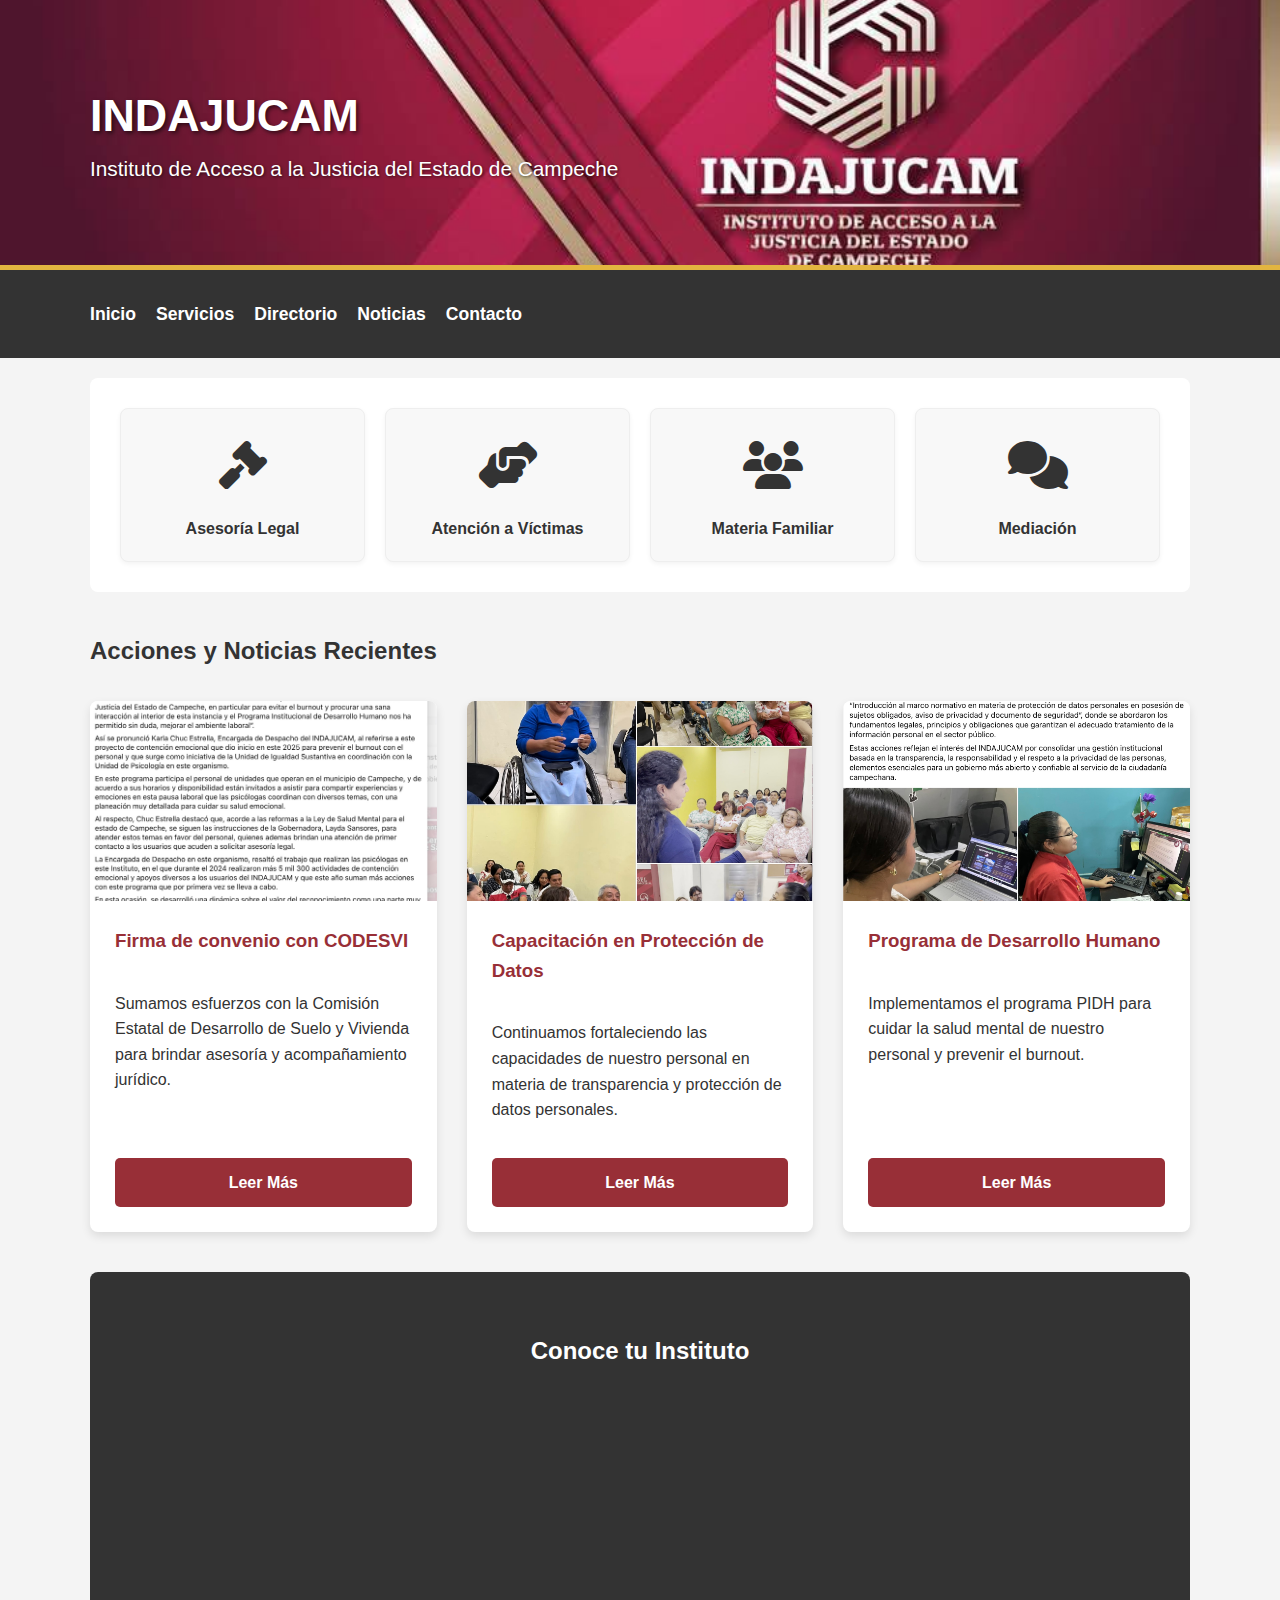
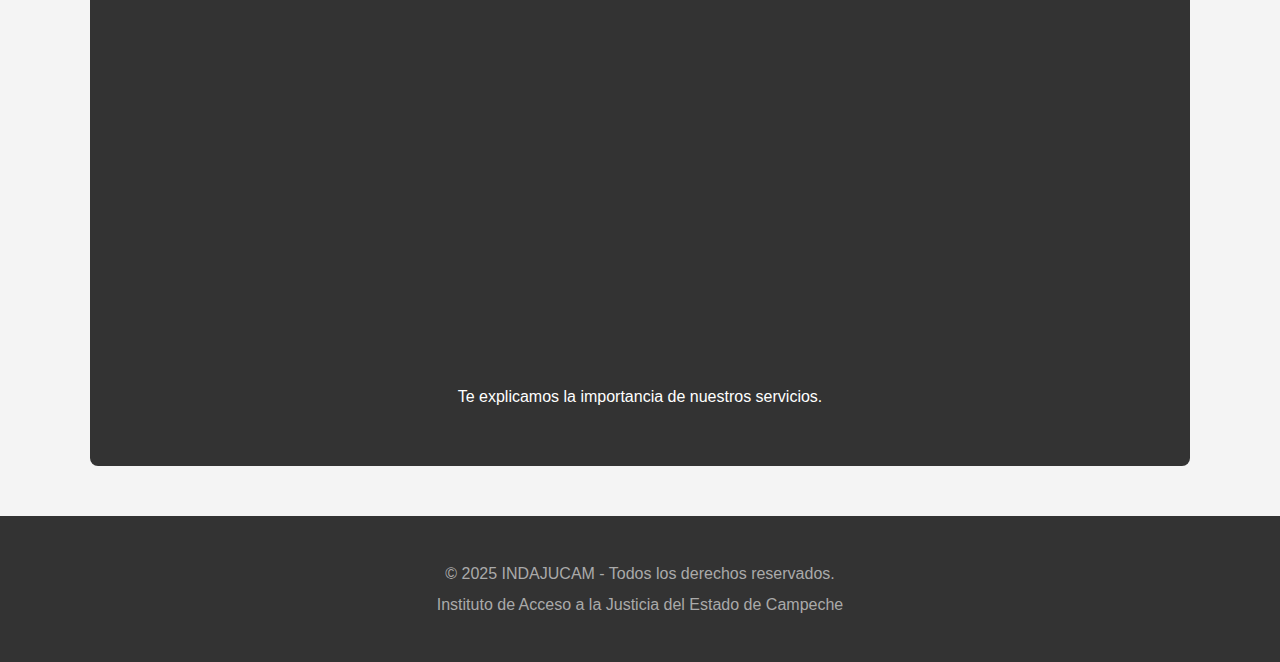
<file: INDAJUCAM/index.html>
<!DOCTYPE html>
<html lang="es">
<head>
    <meta charset="UTF-8">
    <meta name="viewport" content="width=device-width, initial-scale=1.0">
    <title>INDAJUCAM - Instituto de Acceso a la Justicia</title>
    <link rel="stylesheet" href="style.css">
    <link rel="stylesheet" href="https://cdnjs.cloudflare.com/ajax/libs/font-awesome/6.5.2/css/all.min.css">
</head>
<body>

    <header class="header-con-banner">
        <div class="container">
            <div>
                <h1>INDAJUCAM</h1>
                <p>Instituto de Acceso a la Justicia del Estado de Campeche</p>
            </div>
        </div>
    </header>

    <nav>
        <div class="container">
            <ul>
                <li><a href="index.html">Inicio</a></li>
                <li><a href="servicios.html">Servicios</a></li>
                <li><a href="directorio.html">Directorio</a></li>
                <li><a href="noticias.html">Noticias</a></li>
                <li><a href="contacto.html">Contacto</a></li>
            </ul>
        </div>
    </nav>

    <main>
        <div class="container">

            <section class="servicios-principales">
                
                <a href="asesoria-legal.html" class="servicio-boton">
                    <span class="icono"><i class="fas fa-gavel"></i></span>
                    <p>Asesoría Legal</p>
                </a>
                
                <a href="atencion-victimas.html" class="servicio-boton">
                    <span class="icono"><i class="fas fa-hands-helping"></i></span>
                    <p>Atención a Víctimas</p>
                </a>
                
                <a href="materia-familiar.html" class="servicio-boton">
                    <span class="icono"><i class="fas fa-users"></i></span>
                    <p>Materia Familiar</p>
                </a>
                
                <a href="mediacion.html" class="servicio-boton">
                    <span class="icono"><i class="fas fa-comments"></i></span>
                    <p>Mediación</p>
                </a>
                
            </section>

            <section class="noticias-recientes">
                <h2>Acciones y Noticias Recientes</h2>
                
                <div class="card-container">
                    <article class="card">
                        <img src="img/noticia-codesvi.jpg" alt="Reunión INDAJUCAM y CODESVI">
                        <div class="card-content">
                            <h3>Firma de convenio con CODESVI</h3>
                            <p>Sumamos esfuerzos con la Comisión Estatal de Desarrollo de Suelo y Vivienda para brindar asesoría y acompañamiento jurídico.</p>
                            <a href="noticias.html" class="cta-button card-button">Leer Más</a>
                        </div>
                    </article>

                    <article class="card">
                        <img src="img/noticia-capacitacion.jpg" alt="Capacitación en transparencia">
                        <div class="card-content">
                            <h3>Capacitación en Protección de Datos</h3>
                            <p>Continuamos fortaleciendo las capacidades de nuestro personal en materia de transparencia y protección de datos personales.</p>
                            <a href="noticias.html" class="cta-button card-button">Leer Más</a>
                        </div>
                    </article>

                    <article class="card">
                        <img src="img/noticia-burnout.jpg" alt="Programa de salud mental">
                        <div class="card-content">
                            <h3>Programa de Desarrollo Humano</h3>
                            <p>Implementamos el programa PIDH para cuidar la salud mental de nuestro personal y prevenir el burnout.</p>
                            <a href="noticias.html" class="cta-button card-button">Leer Más</a>
                        </div>
                    </article>
                </div>
            </section>

            <section class="multimedia">
                <h2>Conoce tu Instituto</h2>
                <div class="video-responsive-grande">
                    <iframe width="560" height="315" src="https://www.youtube.com/embed/PV7Rsq8sCpc" title="Video de Asesor de Víctimas" frameborder="0" allow="accelerometer; autoplay; clipboard-write; encrypted-media; gyroscope; picture-in-picture" allowfullscreen></iframe>
                </div>
                <p>Te explicamos la importancia de nuestros servicios.</p>
            </section>

        </div>
    </main>

    <footer>
        <div class="container">
            <p>© 2025 INDAJUCAM - Todos los derechos reservados.</p>
            <p>Instituto de Acceso a la Justicia del Estado de Campeche</p>
        </div>
    </footer>

</body>
</html>
</file>
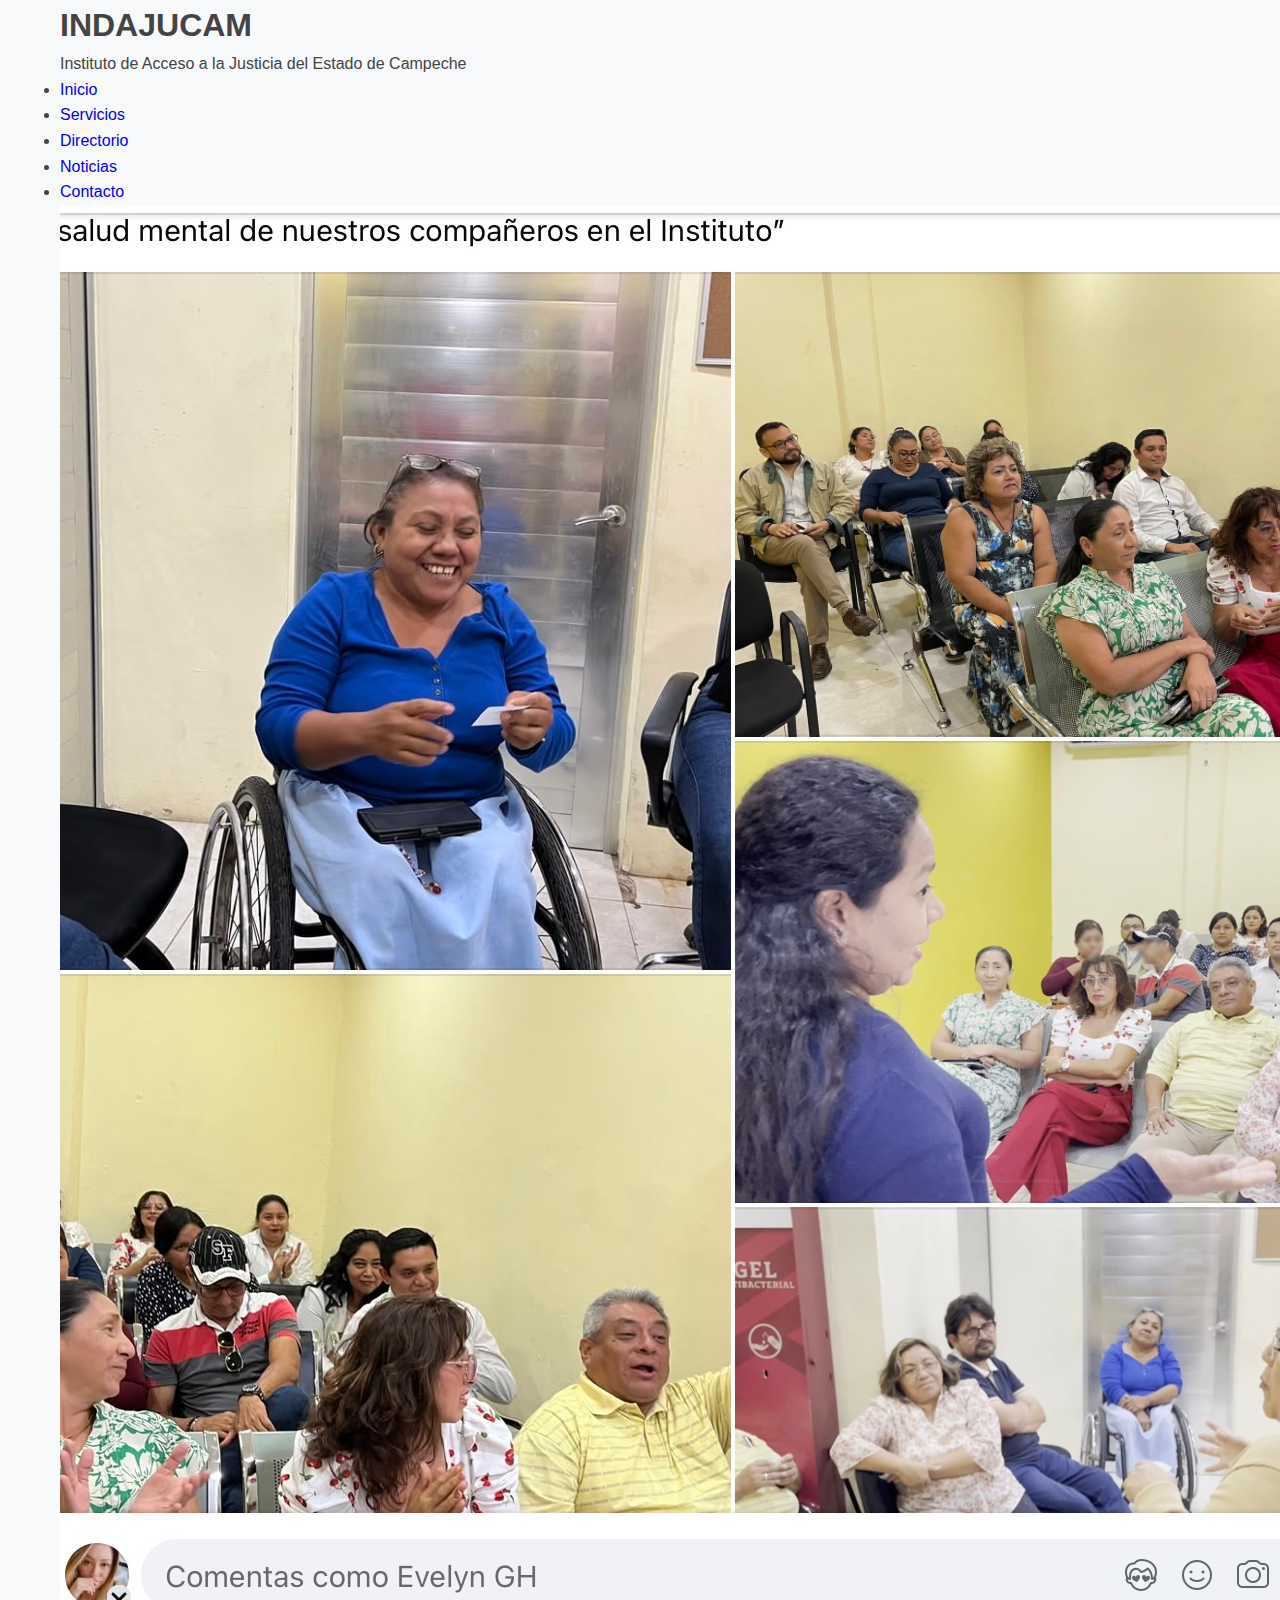
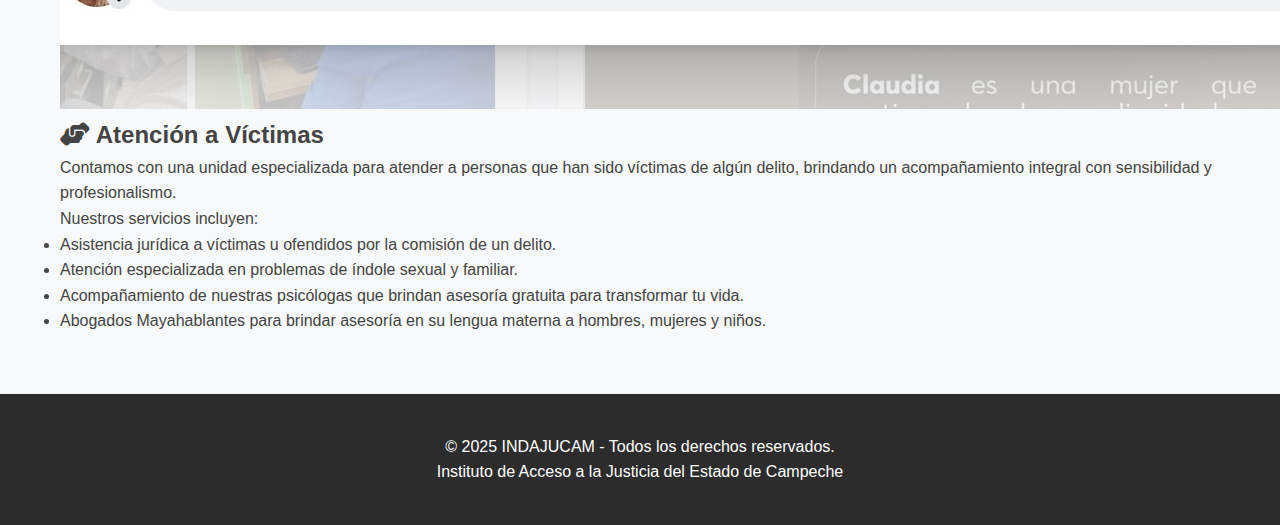
<file: atencion-victimas.html>
<!DOCTYPE html>
<html lang="es">
<head>
    <meta charset="UTF-8">
    <meta name="viewport" content="width=device-width, initial-scale=1.0">
    <title>Atención a Víctimas - INDAJUCAM</title>
    <link rel="stylesheet" href="style.css">
    <link rel="stylesheet" href="https://cdnjs.cloudflare.com/ajax/libs/font-awesome/6.5.2/css/all.min.css">
</head>
<body>
    <header class="header-con-banner"><div class="container"><div><h1>INDAJUCAM</h1><p>Instituto de Acceso a la Justicia del Estado de Campeche</p></div></div></header>
    <nav><div class="container"><ul><li><a href="index.html">Inicio</a></li><li><a href="servicios.html">Servicios</a></li><li><a href="directorio.html">Directorio</a></li><li><a href="noticias.html">Noticias</a></li><li><a href="contacto.html">Contacto</a></li></ul></div></nav>
    <main>
        <div class="container">
            <article class="card">
                <img src="img/noticia-capacitacion.jpg" alt="Atención a Víctimas">
                <div class="card-content">
                    <h2><i class="fas fa-hands-helping"></i> Atención a Víctimas</h2>
                    <p>Contamos con una unidad especializada para atender a personas que han sido víctimas de algún delito, brindando un acompañamiento integral con sensibilidad y profesionalismo.</p>
                    <p>Nuestros servicios incluyen:</p>
                    <ul>
                        <li>Asistencia jurídica a víctimas u ofendidos por la comisión de un delito.</li>
                        <li>Atención especializada en problemas de índole sexual y familiar.</li>
                        <li>Acompañamiento de nuestras psicólogas que brindan asesoría gratuita para transformar tu vida.</li>
                        <li>Abogados Mayahablantes para brindar asesoría en su lengua materna a hombres, mujeres y niños.</li>
                    </ul>
                </div>
            </article>
        </div>
    </main>
    <footer><div class="container"><p>© 2025 INDAJUCAM - Todos los derechos reservados.</p><p>Instituto de Acceso a la Justicia del Estado de Campeche</p></div></footer>
</body>
</html>
</file>
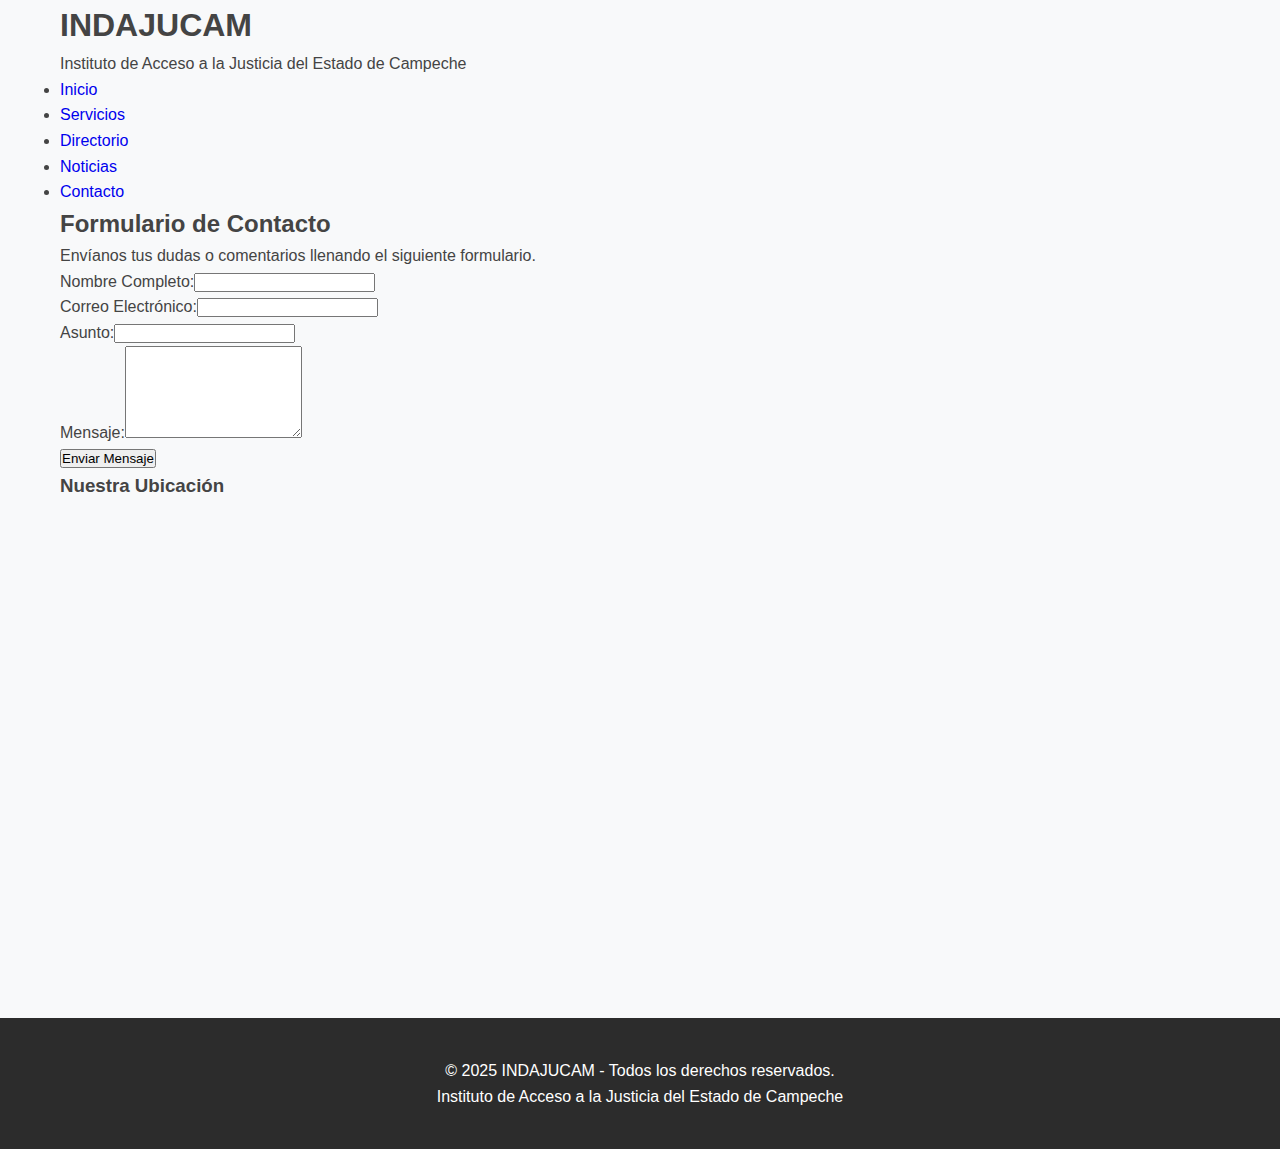
<file: contacto.html>
<!DOCTYPE html>
<html lang="es">
<head>
    <meta charset="UTF-8">
    <meta name="viewport" content="width=device-width, initial-scale=1.0">
    <title>Contacto - INDAJUCAM</title>
    <link rel="stylesheet" href="style.css">
    <link rel="stylesheet" href="https://cdnjs.cloudflare.com/ajax/libs/font-awesome/6.5.2/css/all.min.css">
</head>
<body>
    <header class="header-con-banner"><div class="container"><div><h1>INDAJUCAM</h1><p>Instituto de Acceso a la Justicia del Estado de Campeche</p></div></div></header>
    <nav><div class="container"><ul><li><a href="index.html">Inicio</a></li><li><a href="servicios.html">Servicios</a></li><li><a href="directorio.html">Directorio</a></li><li><a href="noticias.html">Noticias</a></li><li><a href="contacto.html">Contacto</a></li></ul></div></nav>
    <main>
        <div class="container">
            <h2>Formulario de Contacto</h2>
            <p>Envíanos tus dudas o comentarios llenando el siguiente formulario.</p>
            <form class="contact-form">
                <div class="form-group"><label for="nombre">Nombre Completo:</label><input type="text" id="nombre" name="nombre" required></div>
                <div class="form-group"><label for="email">Correo Electrónico:</label><input type="email" id="email" name="email" required></div>
                <div class="form-group"><label for="asunto">Asunto:</label><input type="text" id="asunto" name="asunto"></div>
                <div class="form-group"><label for="mensaje">Mensaje:</label><textarea id="mensaje" name="mensaje" rows="6" required></textarea></div>
                <button type="submit" class="cta-button">Enviar Mensaje</button>
            </form>
            <section class="mapa">
                <h3>Nuestra Ubicación</h3>
                <iframe src="https://www.google.com/maps/embed?pb=!1m18!1m12!1m3!1d3786.538128362635!2d-90.5367686851094!3d18.36886698749873!2m3!1f0!2f0!3f0!3m2!1i1024!2i768!4f13.1!3m3!1m2!1s0x8603c004f14d79e5%3A0x6a053f350c3a504a!2sINDAJUCAM%20(Instituto%20de%20la%20Juventud%20del%20Estado%20de%20Campeche)!5e0!3m2!1ses-419!2smx!4v1675712154320" width="100%" height="450" style="border:0;" allowfullscreen="" loading="lazy" referrerpolicy="no-referrer-when-downgrade"></iframe>
            </section>
        </div>
    </main>
    <footer><div class="container"><p>© 2025 INDAJUCAM - Todos los derechos reservados.</p><p>Instituto de Acceso a la Justicia del Estado de Campeche</p></div></footer>
</body>
</html>
</file>
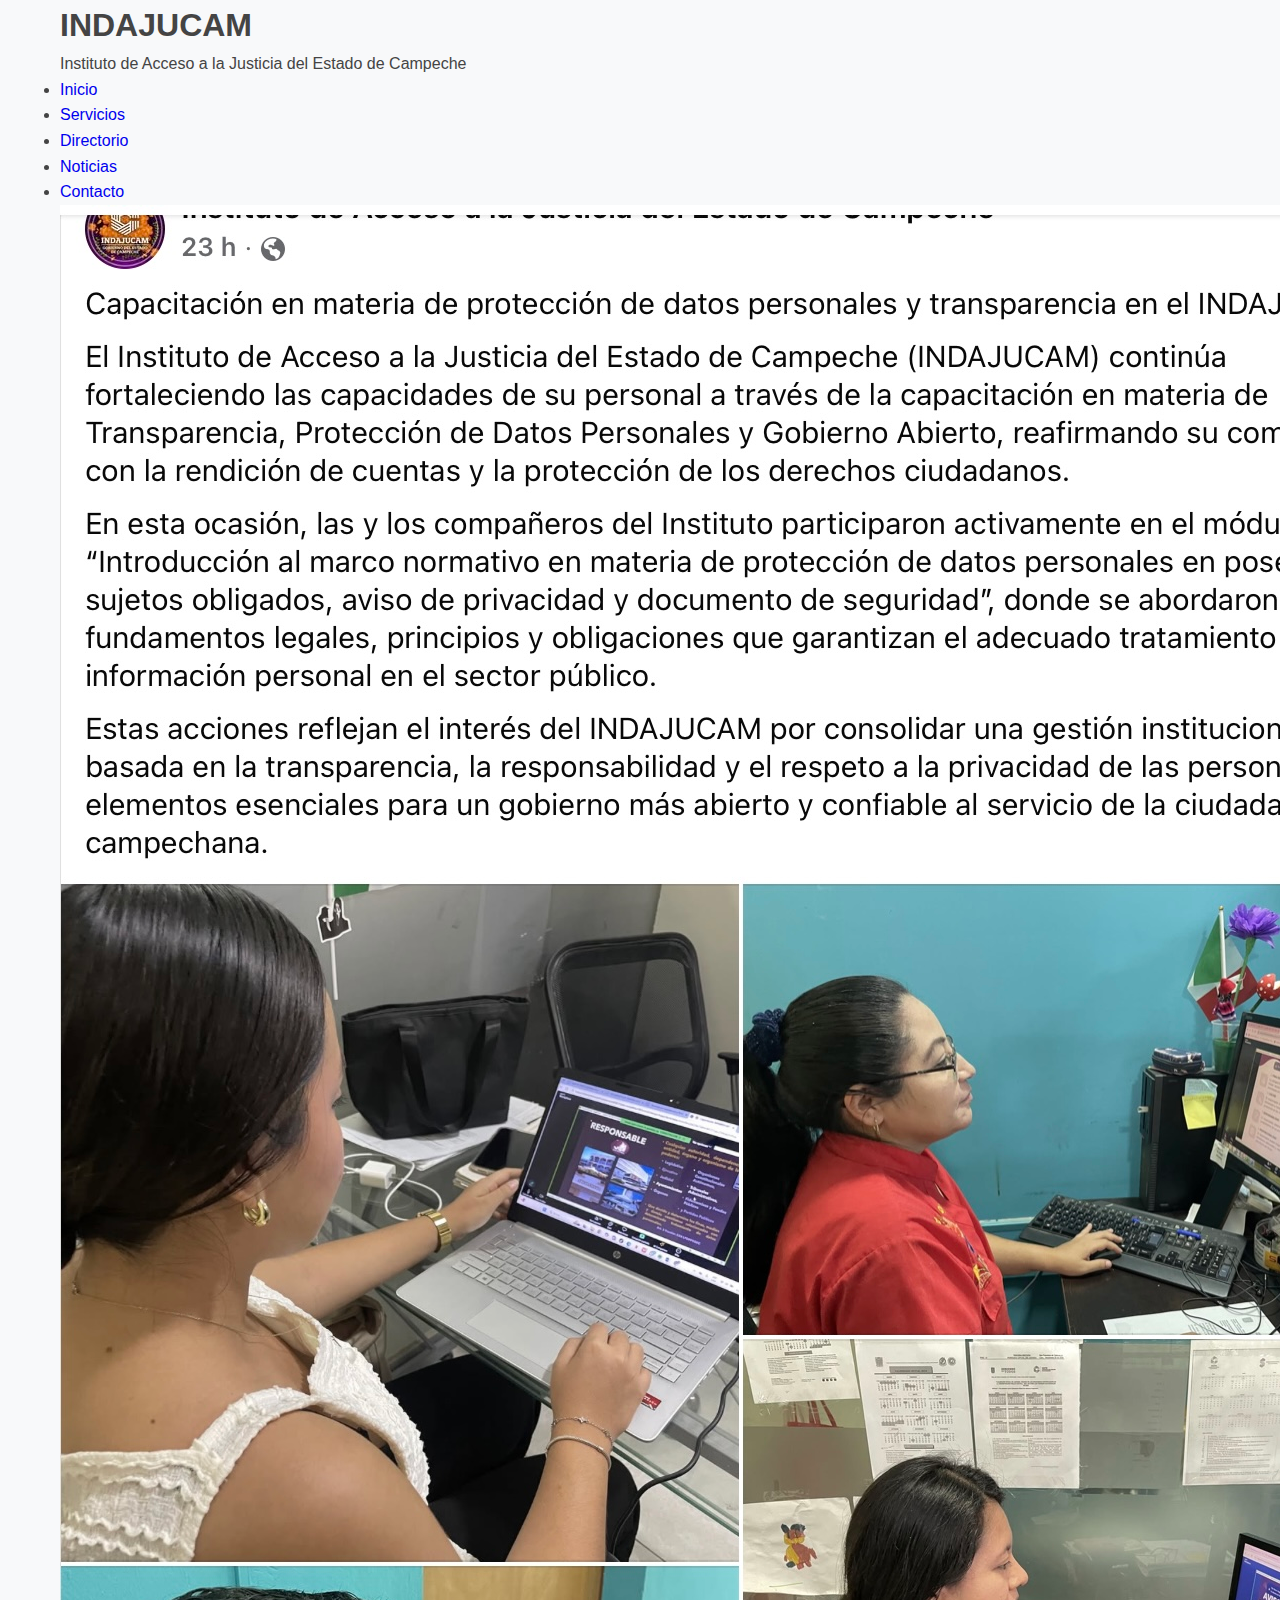
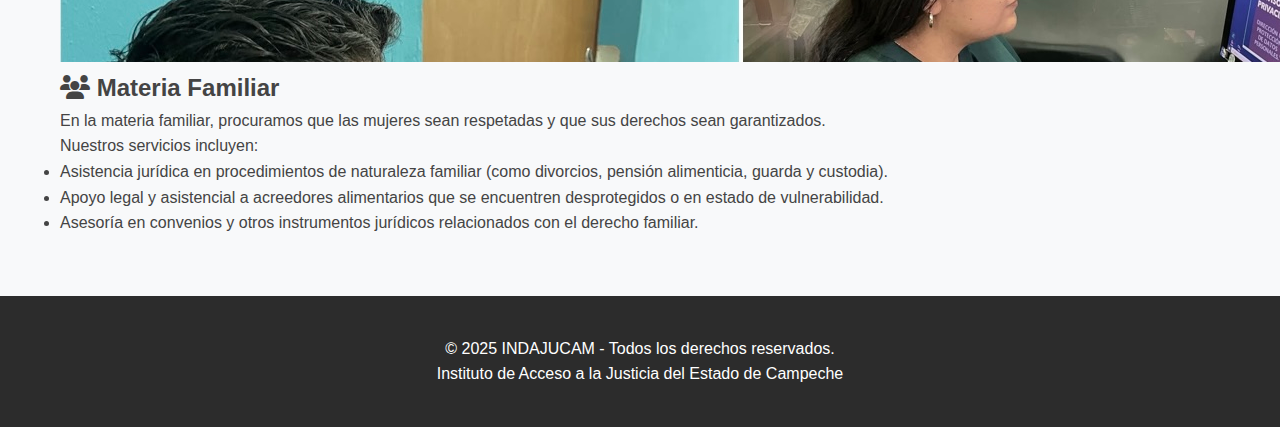
<file: materia-familiar.html>
<!DOCTYPE html>
<html lang="es">
<head>
    <meta charset="UTF-8">
    <meta name="viewport" content="width=device-width, initial-scale=1.0">
    <title>Materia Familiar - INDAJUCAM</title>
    <link rel="stylesheet" href="style.css">
    <link rel="stylesheet" href="https://cdnjs.cloudflare.com/ajax/libs/font-awesome/6.5.2/css/all.min.css">
</head>
<body>
    <header class="header-con-banner"><div class="container"><div><h1>INDAJUCAM</h1><p>Instituto de Acceso a la Justicia del Estado de Campeche</p></div></div></header>
    <nav><div class="container"><ul><li><a href="index.html">Inicio</a></li><li><a href="servicios.html">Servicios</a></li><li><a href="directorio.html">Directorio</a></li><li><a href="noticias.html">Noticias</a></li><li><a href="contacto.html">Contacto</a></li></ul></div></nav>
    <main>
        <div class="container">
            <article class="card">
                <img src="img/noticia-burnout.jpg" alt="Materia Familiar">
                <div class="card-content">
                    <h2><i class="fas fa-users"></i> Materia Familiar</h2>
                    <p>En la materia familiar, procuramos que las mujeres sean respetadas y que sus derechos sean garantizados.</p>
                    <p>Nuestros servicios incluyen:</p>
                    <ul>
                        <li>Asistencia jurídica en procedimientos de naturaleza familiar (como divorcios, pensión alimenticia, guarda y custodia).</li>
                        <li>Apoyo legal y asistencial a acreedores alimentarios que se encuentren desprotegidos o en estado de vulnerabilidad.</li>
                        <li>Asesoría en convenios y otros instrumentos jurídicos relacionados con el derecho familiar.</li>
                    </ul>
                </div>
            </article>
        </div>
    </main>
    <footer><div class="container"><p>© 2025 INDAJUCAM - Todos los derechos reservados.</p><p>Instituto de Acceso a la Justicia del Estado de Campeche</p></div></footer>
</body>
</html>
</file>
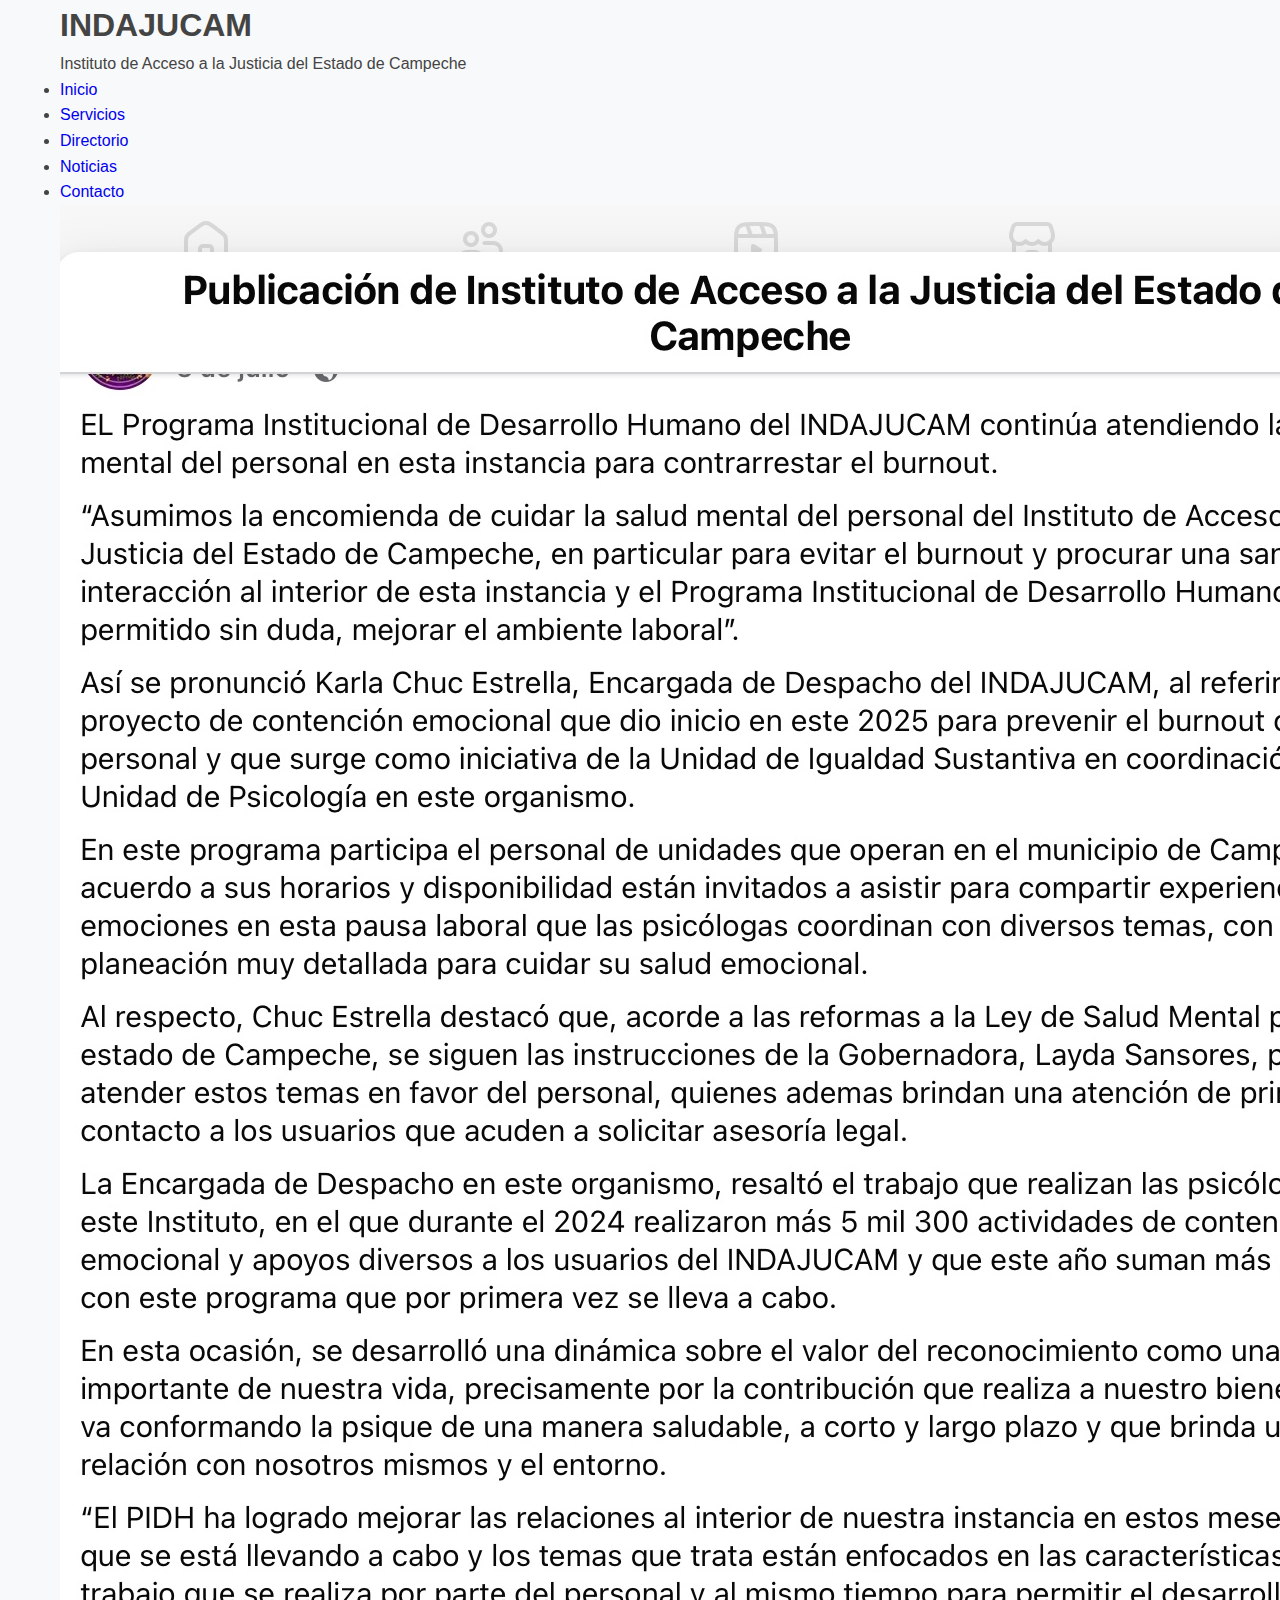
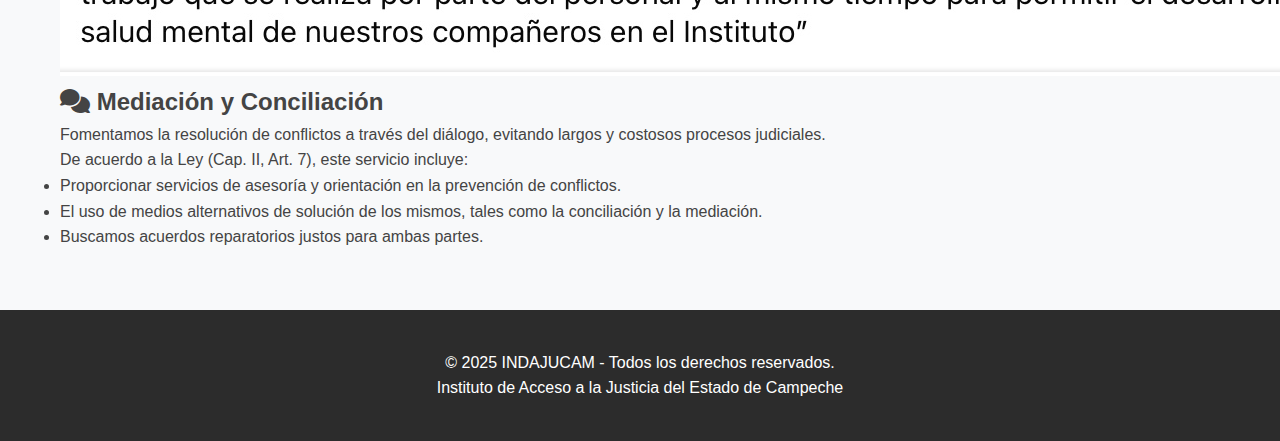
<file: mediacion.html>
<!DOCTYPE html>
<html lang="es">
<head>
    <meta charset="UTF-8">
    <meta name="viewport" content="width=device-width, initial-scale=1.0">
    <title>Mediación y Conciliación - INDAJUCAM</title>
    <link rel="stylesheet" href="style.css">
    <link rel="stylesheet" href="https://cdnjs.cloudflare.com/ajax/libs/font-awesome/6.5.2/css/all.min.css">
</head>
<body>
    <header class="header-con-banner"><div class="container"><div><h1>INDAJUCAM</h1><p>Instituto de Acceso a la Justicia del Estado de Campeche</p></div></div></header>
    <nav><div class="container"><ul><li><a href="index.html">Inicio</a></li><li><a href="servicios.html">Servicios</a></li><li><a href="directorio.html">Directorio</a></li><li><a href="noticias.html">Noticias</a></li><li><a href="contacto.html">Contacto</a></li></ul></div></nav>
    <main>
        <div class="container">
            <article class="card">
                <img src="img/noticia-codesvi.jpg" alt="Mediación y Conciliación">
                <div class="card-content">
                    <h2><i class="fas fa-comments"></i> Mediación y Conciliación</h2>
                    <p>Fomentamos la resolución de conflictos a través del diálogo, evitando largos y costosos procesos judiciales.</p>
                    <p>De acuerdo a la Ley (Cap. II, Art. 7), este servicio incluye:</p>
                    <ul>
                        <li>Proporcionar servicios de asesoría y orientación en la prevención de conflictos.</li>
                        <li>El uso de medios alternativos de solución de los mismos, tales como la conciliación y la mediación.</li>
                        <li>Buscamos acuerdos reparatorios justos para ambas partes.</li>
                    </ul>
                </div>
            </article>
        </div>
    </main>
    <footer><div class="container"><p>© 2025 INDAJUCAM - Todos los derechos reservados.</p><p>Instituto de Acceso a la Justicia del Estado de Campeche</p></div></footer>
</body>
</html>
</file>
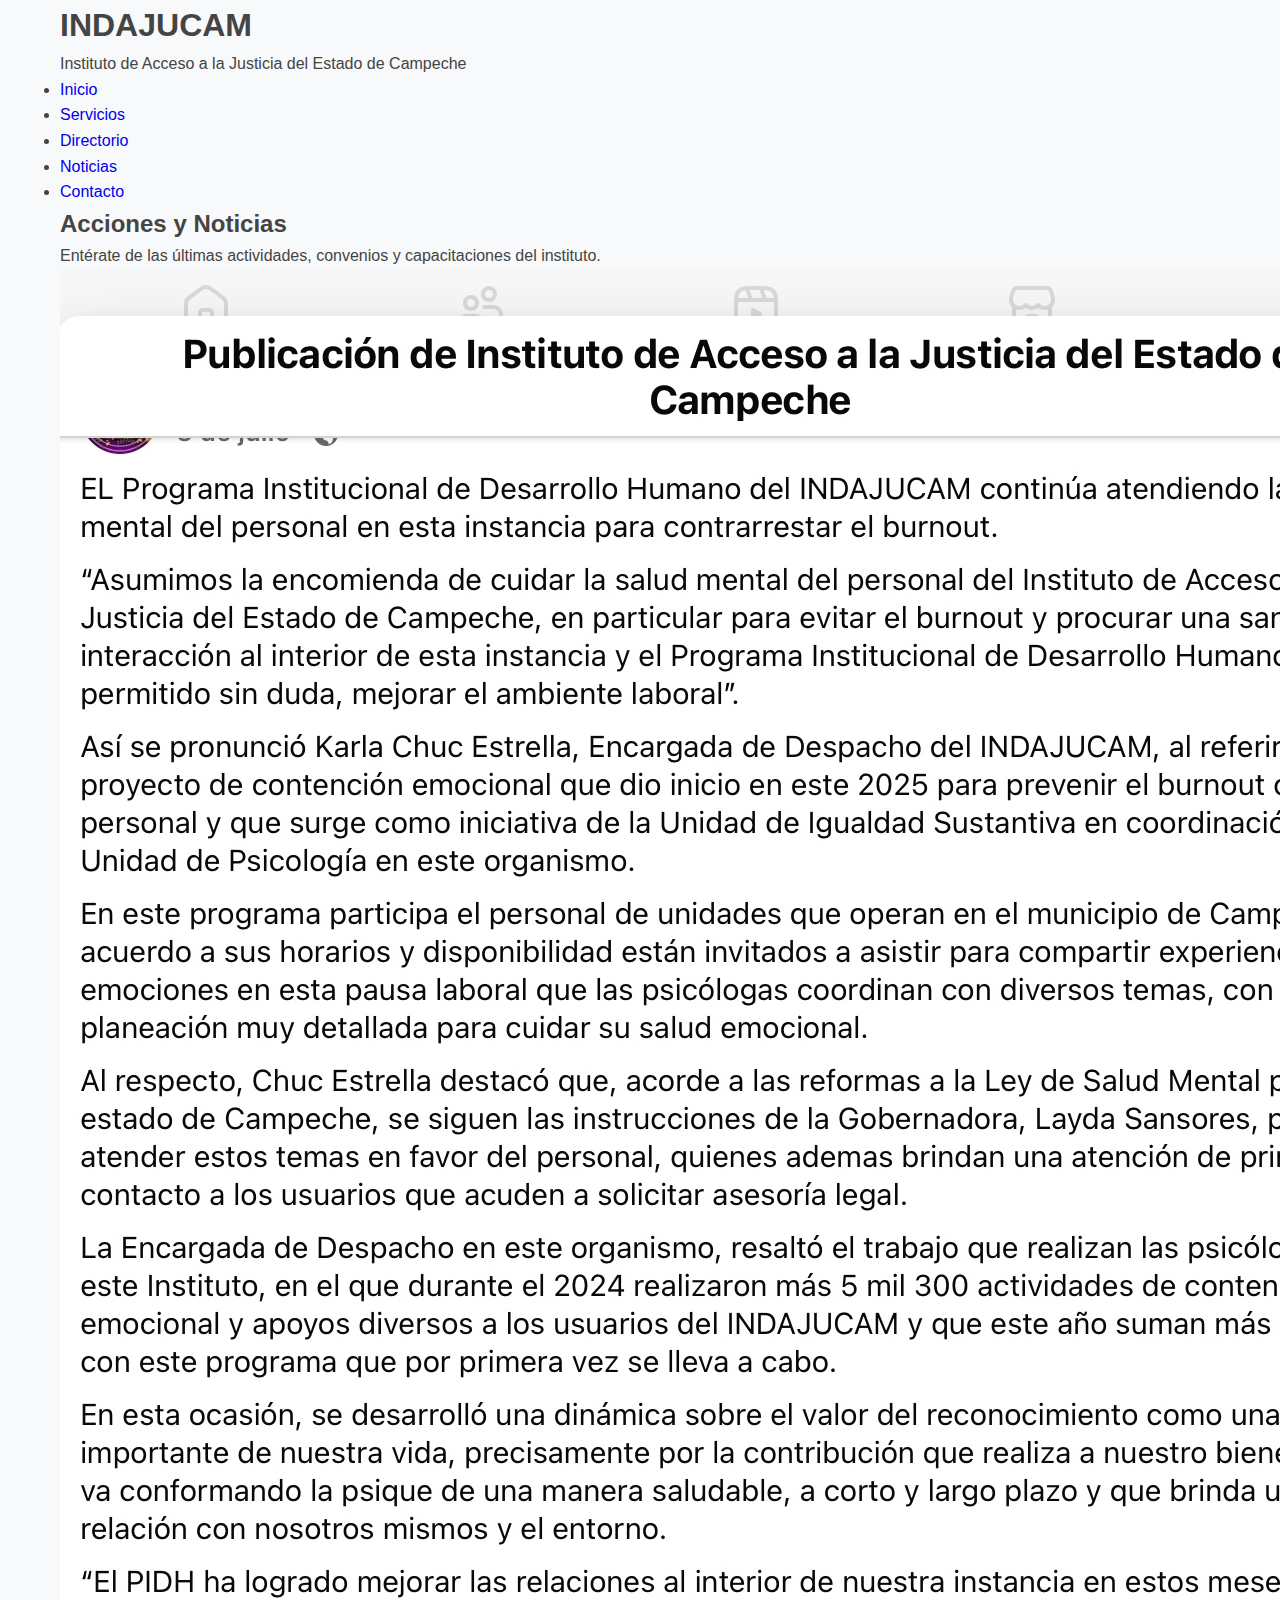
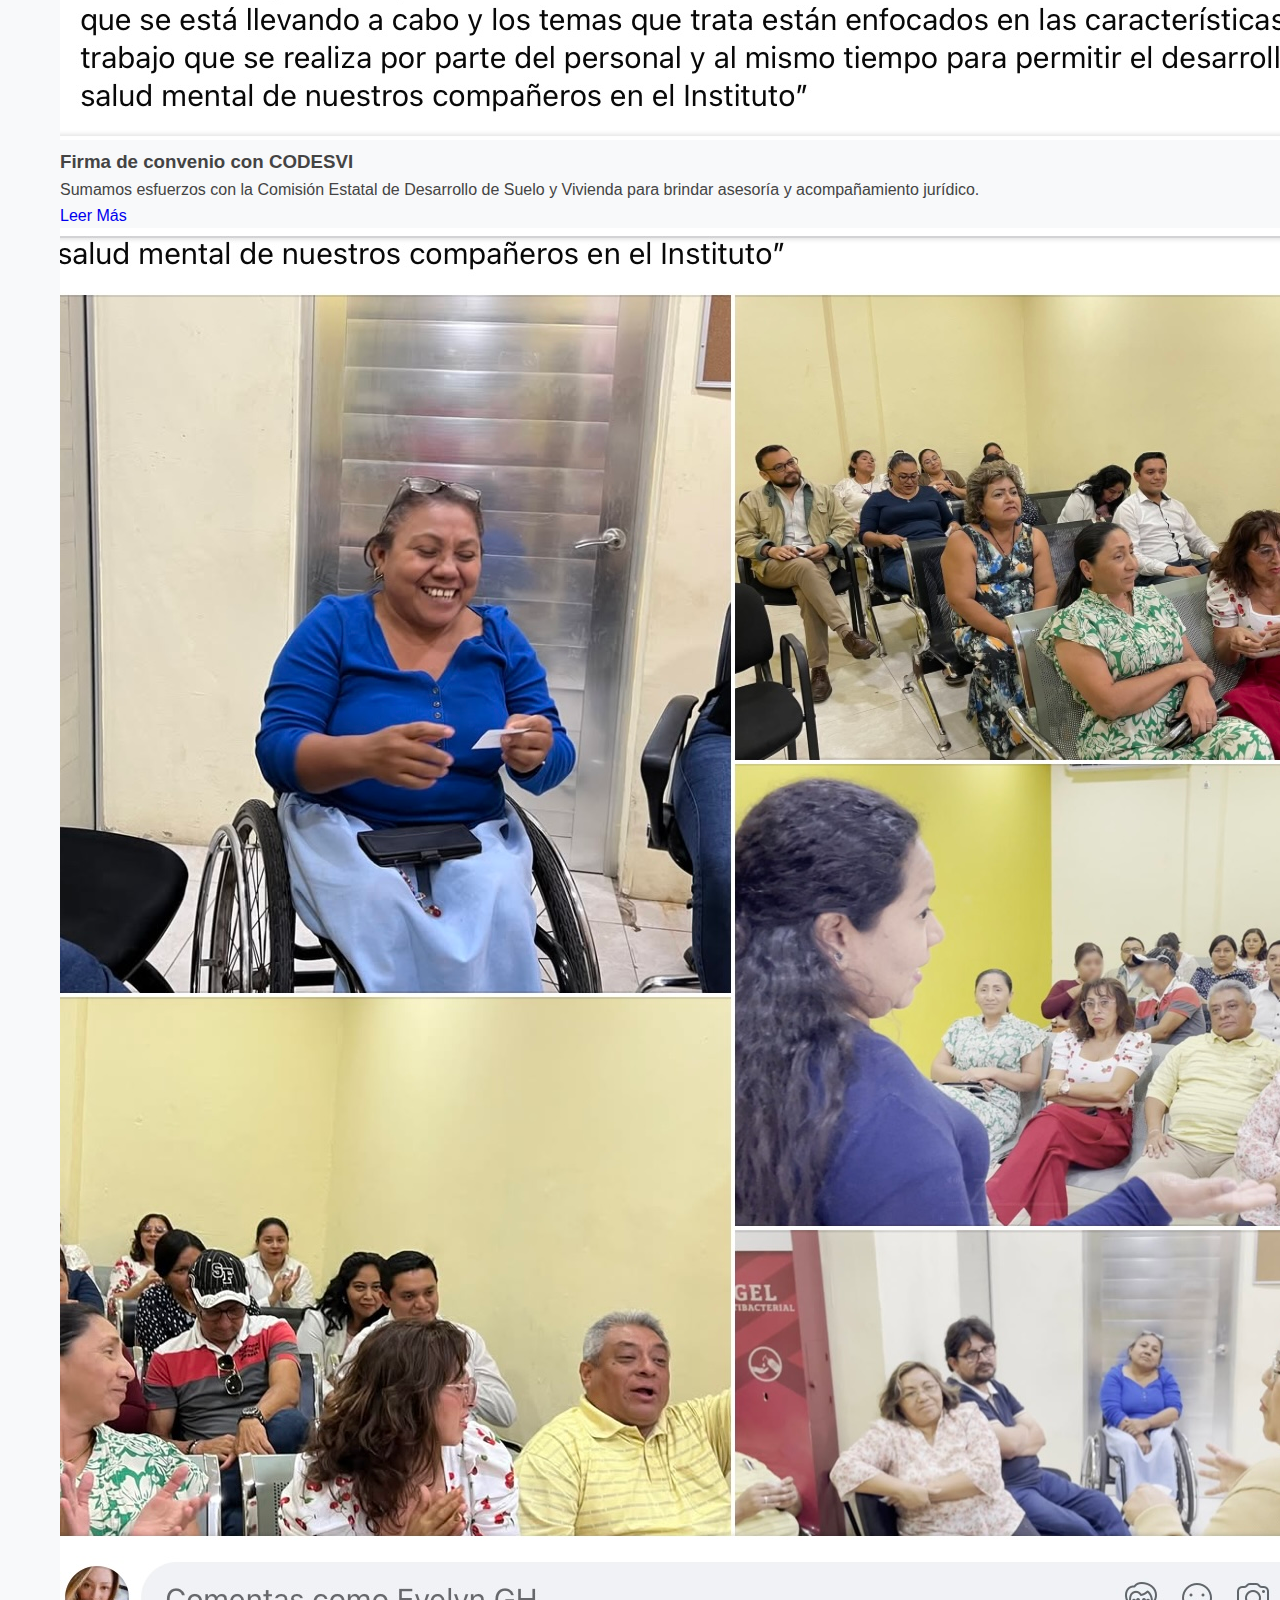
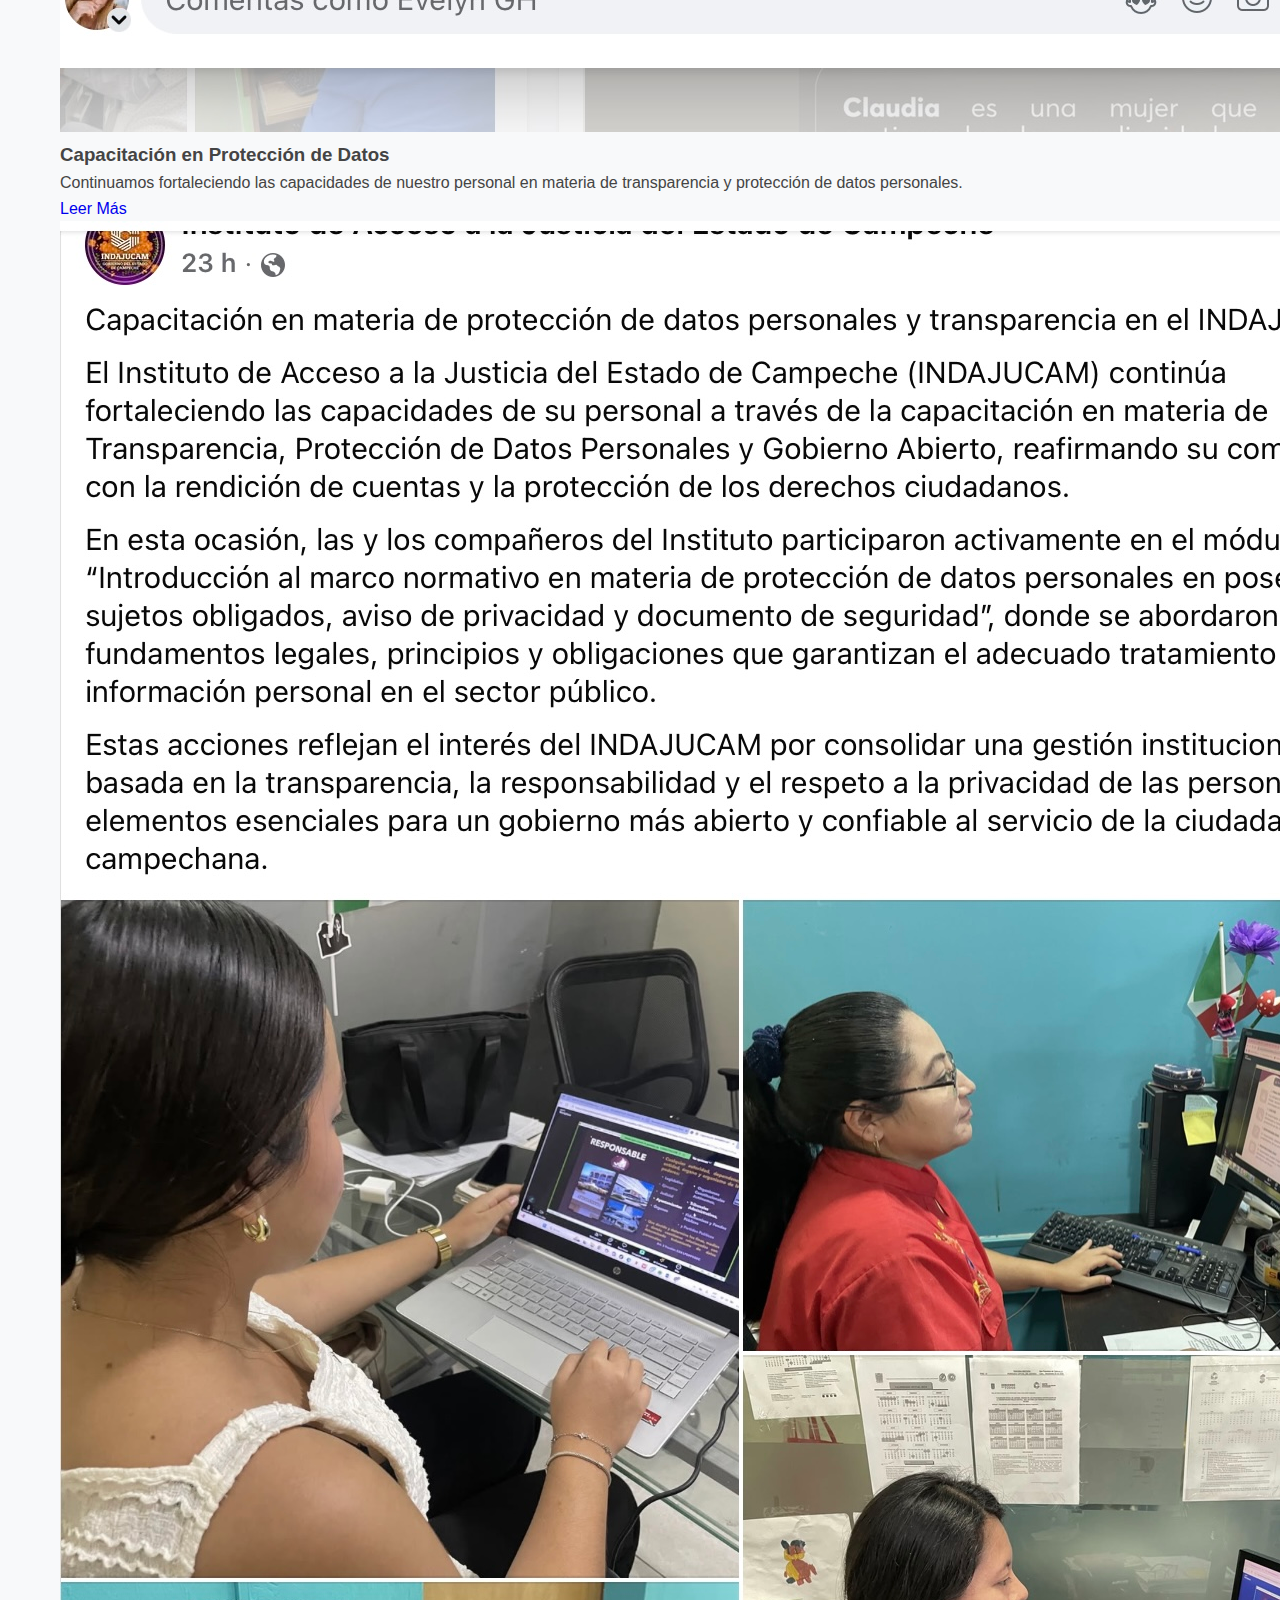
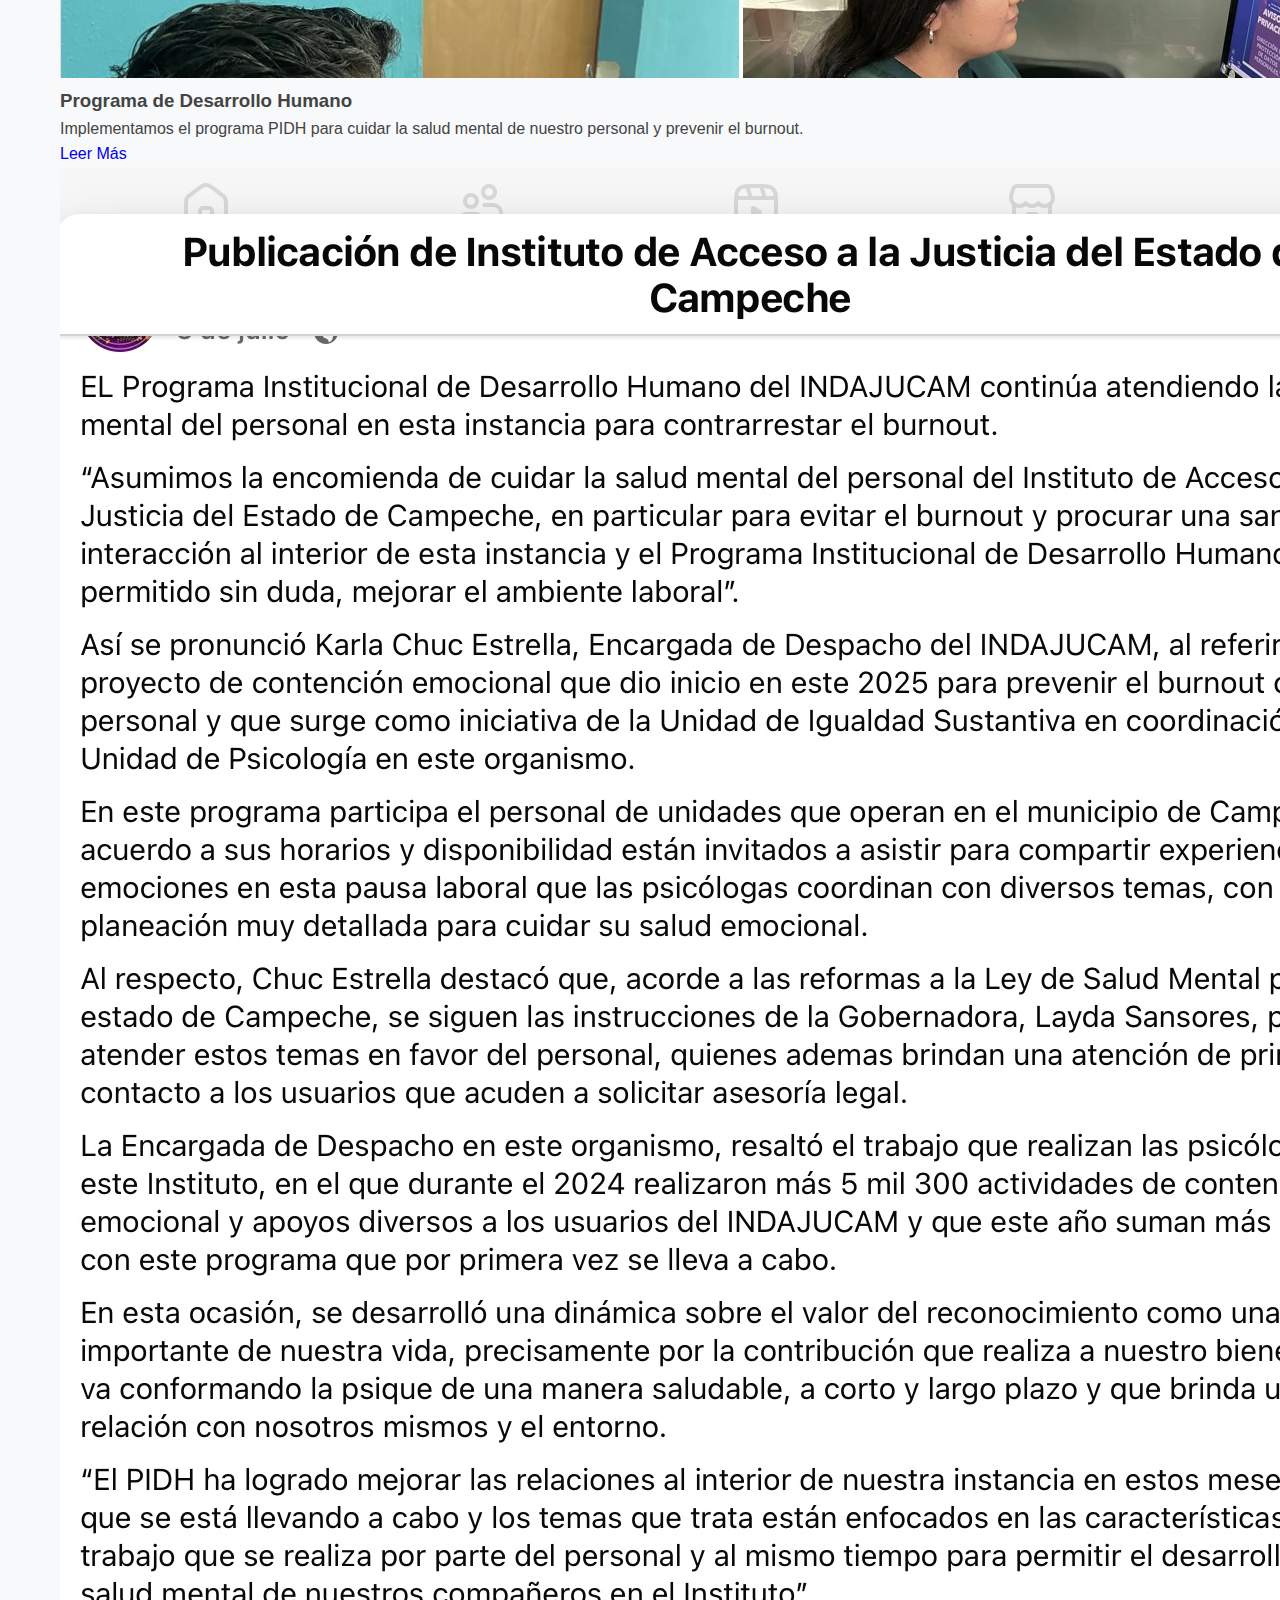
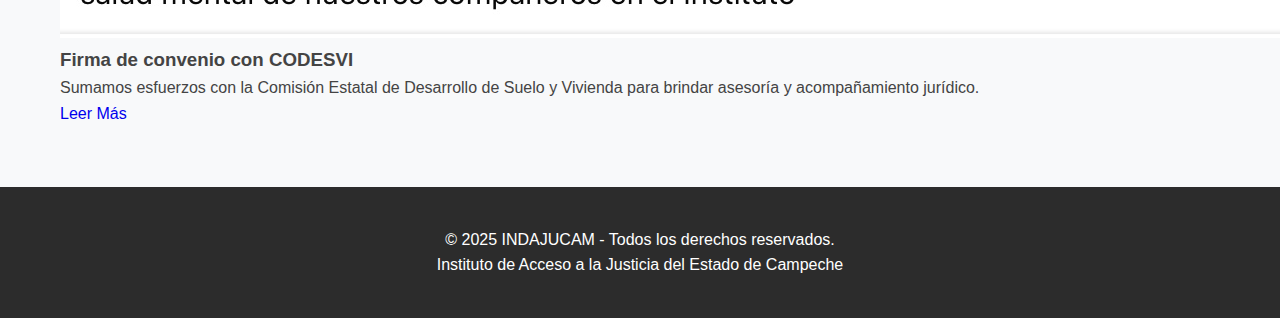
<file: noticias.html>
<!DOCTYPE html>
<html lang="es">
<head>
    <meta charset="UTF-8">
    <meta name="viewport" content="width=device-width, initial-scale=1.0">
    <title>Noticias - INDAJUCAM</title>
    <link rel="stylesheet" href="style.css">
    <link rel="stylesheet" href="https://cdnjs.cloudflare.com/ajax/libs/font-awesome/6.5.2/css/all.min.css">
</head>
<body>
    <header class="header-con-banner">
        <div class="container">
            <div>
                <h1>INDAJUCAM</h1>
                <p>Instituto de Acceso a la Justicia del Estado de Campeche</p>
            </div>
        </div>
    </header>

    <nav>
        <div class="container">
            <ul>
                <li><a href="index.html">Inicio</a></li>
                <li><a href="servicios.html">Servicios</a></li>
                <li><a href="directorio.html">Directorio</a></li>
                <li><a href="noticias.html">Noticias</a></li>
                <li><a href="contacto.html">Contacto</a></li>
            </ul>
        </div>
    </nav>

    <main>
        <div class="container">
            <h2>Acciones y Noticias</h2>
            <p>Entérate de las últimas actividades, convenios y capacitaciones del instituto.</p>

            <div class="card-container">

                <article class="card">
                    <img src="img/noticia-codesvi.jpg" alt="Reunión INDAJUCAM y CODESVI">
                    <div class="card-content">
                        <h3>Firma de convenio con CODESVI</h3>
                        <p>Sumamos esfuerzos con la Comisión Estatal de Desarrollo de Suelo y Vivienda para brindar asesoría y acompañamiento jurídico.</p>
                        <a href="#" class="cta-button card-button">Leer Más</a>
                    </div>
                </article>

                <article class="card">
                    <img src="img/noticia-capacitacion.jpg" alt="Capacitación en transparencia">
                    <div class="card-content">
                        <h3>Capacitación en Protección de Datos</h3>
                        <p>Continuamos fortaleciendo las capacidades de nuestro personal en materia de transparencia y protección de datos personales.</p>
                        <a href="#" class="cta-button card-button">Leer Más</a>
                    </div>
                </article>

                <article class="card">
                    <img src="img/noticia-burnout.jpg" alt="Programa de salud mental">
                    <div class="card-content">
                        <h3>Programa de Desarrollo Humano</h3>
                        <p>Implementamos el programa PIDH para cuidar la salud mental de nuestro personal y prevenir el burnout.</p>
                        <a href="#" class="cta-button card-button">Leer Más</a>
                    </div>
                </article>

                <article class="card">
                    <img src="img/noticia-codesvi.jpg" alt="Reunión INDAJUCAM y CODESVI">
                    <div class="card-content">
                        <h3>Firma de convenio con CODESVI</h3>
                        <p>Sumamos esfuerzos con la Comisión Estatal de Desarrollo de Suelo y Vivienda para brindar asesoría y acompañamiento jurídico.</p>
                        <a href="#" class="cta-button card-button">Leer Más</a>
                    </div>
                </article>

            </div> </div>
    </main>

    <footer>
        <div class="container">
            <p>© 2025 INDAJUCAM - Todos los derechos reservados.</p>
            <p>Instituto de Acceso a la Justicia del Estado de Campeche</p>
        </div>
    </footer>
</body>
</html>
</file>
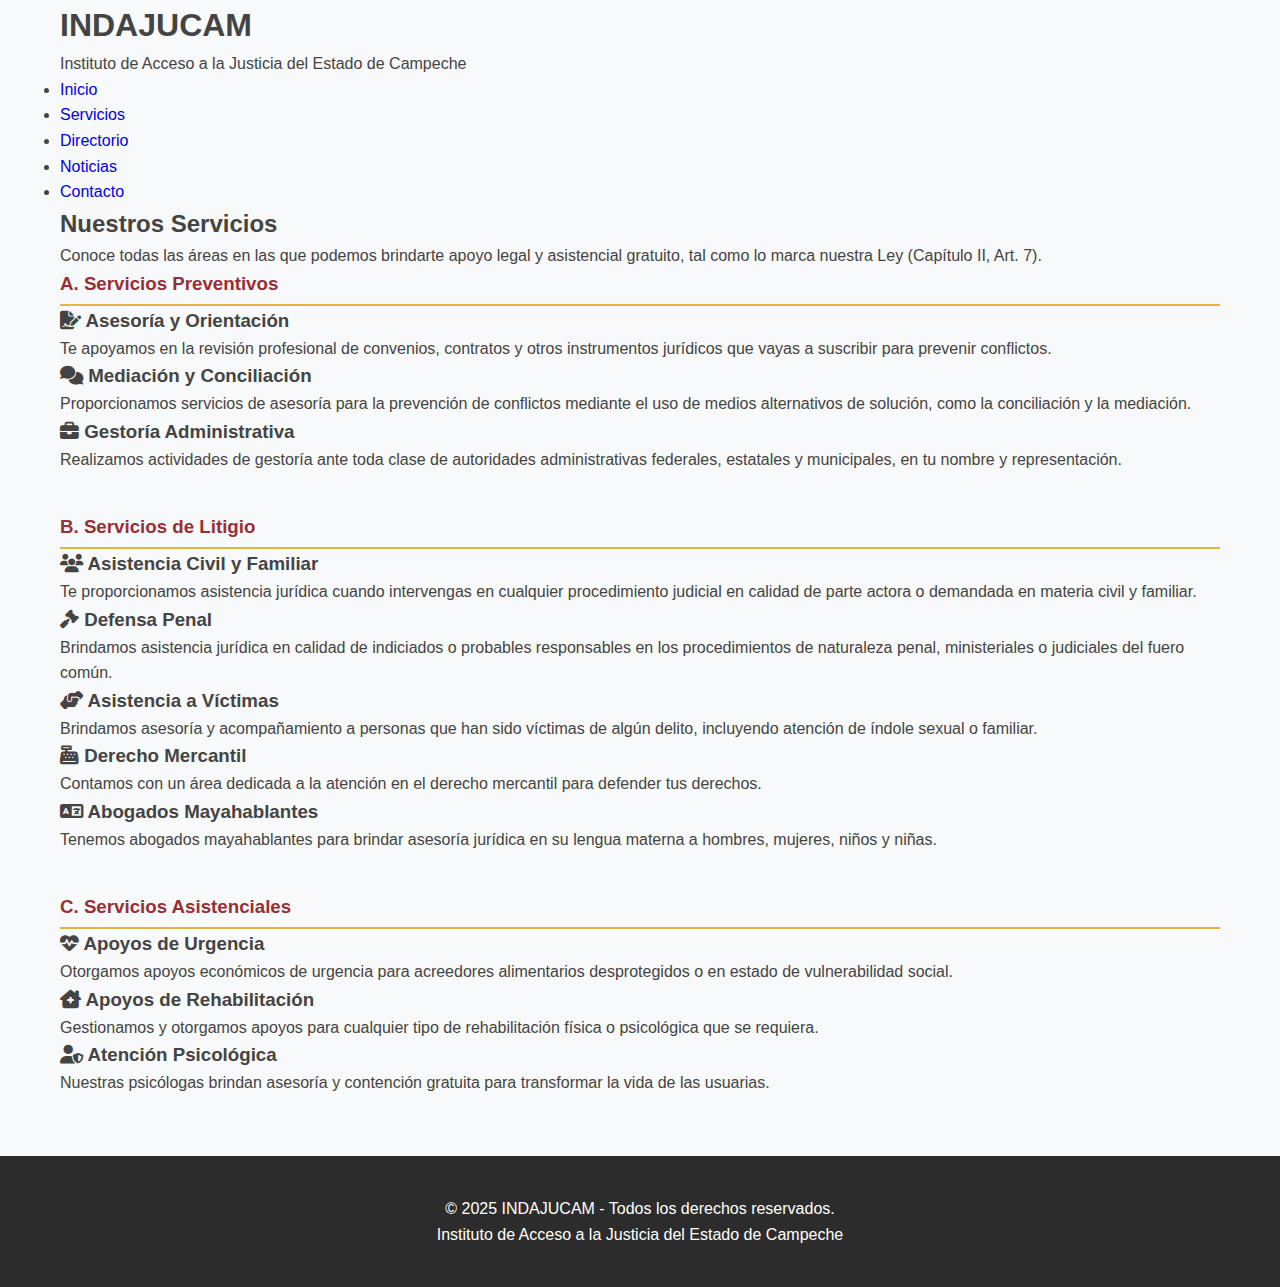
<file: servicios.html>
<!DOCTYPE html>
<html lang="es">
<head>
    <meta charset="UTF-8">
    <meta name="viewport" content="width=device-width, initial-scale=1.0">
    <title>Servicios - INDAJUCAM</title>
    <link rel="stylesheet" href="style.css">
    <link rel="stylesheet" href="https://cdnjs.cloudflare.com/ajax/libs/font-awesome/6.5.2/css/all.min.css">
</head>
<body>
    <header class="header-con-banner"><div class="container"><div><h1>INDAJUCAM</h1><p>Instituto de Acceso a la Justicia del Estado de Campeche</p></div></div></header>
    <nav><div class="container"><ul><li><a href="index.html">Inicio</a></li><li><a href="servicios.html">Servicios</a></li><li><a href="directorio.html">Directorio</a></li><li><a href="noticias.html">Noticias</a></li><li><a href="contacto.html">Contacto</a></li></ul></div></nav>
    <main>
        <div class="container">
            <h2>Nuestros Servicios</h2>
            <p>Conoce todas las áreas en las que podemos brindarte apoyo legal y asistencial gratuito, tal como lo marca nuestra Ley (Capítulo II, Art. 7).</p>
            <h3 style="color: #982f37; border-bottom: 2px solid #e2b540; padding-bottom: 5px;">A. Servicios Preventivos</h3>
            <div class="card-container">
                <article class="card" id="legal"><div class="card-content"><h3><i class="fas fa-file-signature"></i> Asesoría y Orientación</h3><p>Te apoyamos en la revisión profesional de convenios, contratos y otros instrumentos jurídicos que vayas a suscribir para prevenir conflictos.</p></div></article>
                <article class="card" id="mediacion"><div class="card-content"><h3><i class="fas fa-comments"></i> Mediación y Conciliación</h3><p>Proporcionamos servicios de asesoría para la prevención de conflictos mediante el uso de medios alternativos de solución, como la conciliación y la mediación.</p></div></article>
                <article class="card"><div class="card-content"><h3><i class="fas fa-briefcase"></i> Gestoría Administrativa</h3><p>Realizamos actividades de gestoría ante toda clase de autoridades administrativas federales, estatales y municipales, en tu nombre y representación.</p></div></article>
            </div>
            <h3 style="color: #982f37; border-bottom: 2px solid #e2b540; padding-bottom: 5px; margin-top: 40px;">B. Servicios de Litigio</h3>
            <div class="card-container">
                <article class="card" id="familiar"><div class="card-content"><h3><i class="fas fa-users"></i> Asistencia Civil y Familiar</h3><p>Te proporcionamos asistencia jurídica cuando intervengas en cualquier procedimiento judicial en calidad de parte actora o demandada en materia civil y familiar.</p></div></article>
                <article class="card"><div class="card-content"><h3><i class="fas fa-gavel"></i> Defensa Penal</h3><p>Brindamos asistencia jurídica en calidad de indiciados o probables responsables en los procedimientos de naturaleza penal, ministeriales o judiciales del fuero común.</p></div></article>
                <article class="card" id="victimas"><div class="card-content"><h3><i class="fas fa-hands-helping"></i> Asistencia a Víctimas</h3><p>Brindamos asesoría y acompañamiento a personas que han sido víctimas de algún delito, incluyendo atención de índole sexual o familiar.</Gas></div></article>
                <article class="card"><div class="card-content"><h3><i class="fas fa-cash-register"></i> Derecho Mercantil</h3><p>Contamos con un área dedicada a la atención en el derecho mercantil para defender tus derechos.</p></div></article>
                <article class="card"><div class="card-content"><h3><i class="fas fa-language"></i> Abogados Mayahablantes</h3><p>Tenemos abogados mayahablantes para brindar asesoría jurídica en su lengua materna a hombres, mujeres, niños y niñas.</Fas></div></article>
            </div>
            <h3 style="color: #982f37; border-bottom: 2px solid #e2b540; padding-bottom: 5px; margin-top: 40px;">C. Servicios Asistenciales</h3>
            <div class="card-container">
                <article class="card"><div class="card-content"><h3><i class="fas fa-heartbeat"></i> Apoyos de Urgencia</h3><p>Otorgamos apoyos económicos de urgencia para acreedores alimentarios desprotegidos o en estado de vulnerabilidad social.</p></div></article>
                <article class="card"><div class="card-content"><h3><i class="fas fa-clinic-medical"></i> Apoyos de Rehabilitación</h3><p>Gestionamos y otorgamos apoyos para cualquier tipo de rehabilitación física o psicológica que se requiera.</p></div></article>
                <article class="card"><div class="card-content"><h3><i class="fas fa-user-shield"></i> Atención Psicológica</h3><p>Nuestras psicólogas brindan asesoría y contención gratuita para transformar la vida de las usuarias.</p></div></article>
            </div>
        </div>
    </main>
    <footer><div class="container"><p>© 2025 INDAJUCAM - Todos los derechos reservados.</p><p>Instituto de Acceso a la Justicia del Estado de Campeche</p></div></footer>
</body>
</html>
</file>
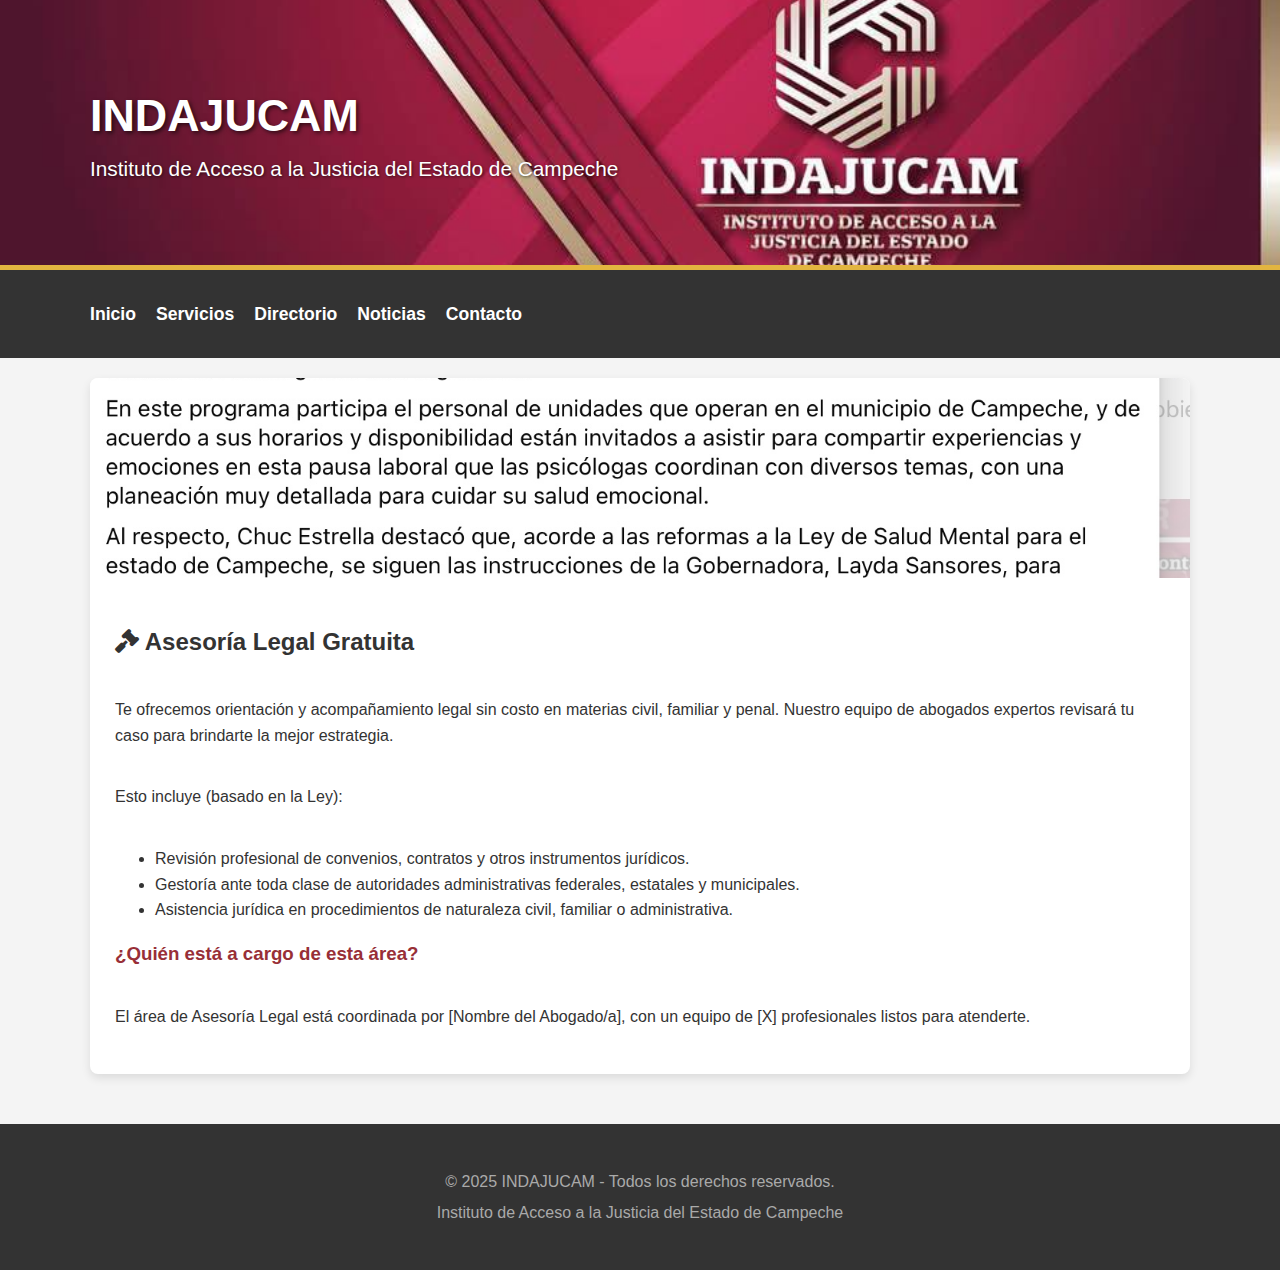
<file: INDAJUCAM/asesoria-legal.html>
<!DOCTYPE html>
<html lang="es">
<head>
    <meta charset="UTF-8">
    <meta name="viewport" content="width=device-width, initial-scale=1.0">
    <title>Asesoría Legal Gratuita - INDAJUCAM</title>
    <link rel="stylesheet" href="style.css">
    <link rel="stylesheet" href="https://cdnjs.cloudflare.com/ajax/libs/font-awesome/6.5.2/css/all.min.css">
</head>
<body>
    <header class="header-con-banner"><div class="container"><div><h1>INDAJUCAM</h1><p>Instituto de Acceso a la Justicia del Estado de Campeche</p></div></div></header>
    <nav><div class="container"><ul><li><a href="index.html">Inicio</a></li><li><a href="servicios.html">Servicios</a></li><li><a href="directorio.html">Directorio</a></li><li><a href="noticias.html">Noticias</a></li><li><a href="contacto.html">Contacto</a></li></ul></div></nav>
    <main>
        <div class="container">
            <article class="card">
                <img src="img/noticia-codesvi.jpg" alt="Abogados de INDAJUCAM">
                <div class="card-content">
                    <h2><i class="fas fa-gavel"></i> Asesoría Legal Gratuita</h2>
                    <p>Te ofrecemos orientación y acompañamiento legal sin costo en materias civil, familiar y penal. Nuestro equipo de abogados expertos revisará tu caso para brindarte la mejor estrategia.</p>
                    <p>Esto incluye (basado en la Ley):</p>
                    <ul>
                        <li>Revisión profesional de convenios, contratos y otros instrumentos jurídicos.</li>
                        <li>Gestoría ante toda clase de autoridades administrativas federales, estatales y municipales.</li>
                        <li>Asistencia jurídica en procedimientos de naturaleza civil, familiar o administrativa.</li>
                    </ul>
                    <h3>¿Quién está a cargo de esta área?</h3>
                    <p>El área de Asesoría Legal está coordinada por [Nombre del Abogado/a], con un equipo de [X] profesionales listos para atenderte.</p>
                </div>
            </article>
        </div>
    </main>
    <footer><div class="container"><p>© 2025 INDAJUCAM - Todos los derechos reservados.</p><p>Instituto de Acceso a la Justicia del Estado de Campeche</p></div></footer>
</body>
</html>
</file>
<file: style.css>
/* =========================================
   1. ESTILOS GENERALES Y TIPOGRAFÍA
   ========================================= */
* {
    margin: 0;
    padding: 0;
    box-sizing: border-box;
}

body {
    /* Fuente más moderna y limpia */
    font-family: 'Segoe UI', Roboto, Helvetica, Arial, sans-serif;
    line-height: 1.6;
    color: #444; /* Un gris oscuro es más elegante que negro puro */
    background-color: #f8f9fa;
}

.container {
    max-width: 1200px; /* Un poco más ancho para que quepan bien las 3 cajas */
    margin: 0 auto;
    padding: 0 20px;
}

a { text-decoration: none; }

/* =========================================
   2. MENÚ DE NAVEGACIÓN (ESTILO OFICIAL)
   ========================================= */
.navbar {
    display: flex;
    justify-content: flex-start; /* Alineado a la izquierda */
    align-items: center;
    background-color: #ffffff;
    
    /* LA RAYA GUINDA GRUESA ARRIBA */
    border-top: 20px solid #9D2449; 
    border-bottom: 1px solid #e0e0e0;
    
    padding: 15px 50px;
    position: sticky;
    top: 0;
    z-index: 1000;
}

.logo-container {
    display: flex;
    align-items: center;
    
    /* ESTA ES LA LÍNEA VERTICAL GRIS */
    border-right: 2px solid #ccc; 
    
    /* Espacio para que la línea no pegue con el logo ni con el texto */
    padding-right: 30px; 
    margin-right: 30px;  
}

.logo-img {
    height: 70px; 
    width: auto;
}

.nav-links { 
    list-style: none; 
    display: flex;
    gap: 25px;
}
.nav-links {
    list-style: none;
    margin: 0;
    padding: 0;
}

.nav-links li a {
    color: #9D2449; /* Color Guinda para el texto */
    font-weight: bold;
    text-transform: uppercase;
    font-size: 18px;
    text-decoration: none;
}

/* =========================================
   3. BANNER (VIDEO ORIGINAL - PANTALLA COMPLETA)
   ========================================= */
.hero {
    position: relative;
    /* Le dejamos una buena altura para que luzca, pero sin exagerar */
    height: 500px; 
    width: 100%;
    overflow: hidden;
    background-color: #000;
}

.hero-video {
    position: absolute;
    top: 0;
    left: 0;
    width: 100%;
    height: 100%;
    
    /* 'cover' es la clave: estira el video para llenar todo el hueco */
    object-fit: cover; 
    
    z-index: 0;
}

.hero-overlay-transparent {
    position: absolute;
    width: 100%;
    height: 100%;
    z-index: 1;
    /* Sombra muy suave arriba para que el menú se lea bien */
    background: linear-gradient(to bottom, rgba(0,0,0,0.4) 0%, transparent 20%);
}
/* =========================================
   4. TRÁMITES Y SERVICIOS (ESTILO SAT MEJORADO)
   ========================================= */
.tramites-seccion {
    text-align: center;
    margin-top: -60px; /* Sube sobre el banner */
    position: relative;
    z-index: 10;
    padding-bottom: 60px;
}

.titulo-seccion {
    background: white;
    padding: 12px 40px;
    border-radius: 50px;
    box-shadow: 0 5px 15px rgba(0,0,0,0.1);
    color: #9D2449;
    font-size: 26px;
    font-weight: 700;
    margin-bottom: 40px;
    display: inline-block;
    border: 1px solid #e0e0e0;
}

/* --- GRID 1: PRINCIPALES (GRANDES) --- */
.grid-principales {
    display: grid;
    grid-template-columns: repeat(auto-fit, minmax(320px, 1fr)); /* Columnas anchas */
    gap: 30px;
    margin-bottom: 40px; /* Espacio antes de los pequeños */
}

.card-grande {
    height: 280px; /* Altura imponente */
    background: white;
    border-radius: 20px;
    padding: 30px;
    display: flex;
    flex-direction: column;
    align-items: center;
    justify-content: center;
    box-shadow: 0 10px 25px rgba(0,0,0,0.08);
    transition: transform 0.3s ease, box-shadow 0.3s ease;
    border-bottom: 4px solid transparent;
}

.card-grande .icon-box { font-size: 60px; margin-bottom: 20px; color: #9D2449; }
.card-grande h3 { font-size: 20px; color: #222; font-weight: 700; margin-bottom: 20px; }

/* --- GRID 2: SECUNDARIOS (PEQUEÑOS) --- */
.grid-secundarios {
    display: grid;
    grid-template-columns: repeat(auto-fill, minmax(200px, 1fr)); /* Columnas más angostas */
    gap: 20px;
}

.card-chica {
    height: 180px; /* Más bajitas */
    background: white;
    border-radius: 15px;
    padding: 20px;
    display: flex;
    flex-direction: column;
    align-items: center;
    justify-content: center;
    box-shadow: 0 4px 10px rgba(0,0,0,0.05);
    transition: transform 0.2s ease;
    border: 1px solid #eee;
}

.card-chica .icon-box { font-size: 35px; margin-bottom: 10px; color: #9D2449; }
.card-chica h3 { font-size: 15px; color: #555; font-weight: 600; margin-bottom: 0; }

/* EFECTOS COMUNES */
.sat-card:hover {
    transform: translateY(-5px);
    box-shadow: 0 15px 30px rgba(0,0,0,0.15);
    border-bottom-color: #9D2449; /* Borde de color al pasar mouse */
}
.arrow-icon { display: none; } /* Ocultamos flechas para limpiar diseño, o las activas si gustas */

/* =========================================
   5. INTRO ELEGANTE (TEXTO)
   ========================================= */
.intro-elegante {
    background: white;
    padding: 60px 40px;
    border-radius: 20px;
    text-align: center;
    box-shadow: 0 5px 20px rgba(0,0,0,0.03);
    margin-bottom: 60px;
    max-width: 900px; /* Más estrecho para mejor lectura */
}

.intro-elegante h2 {
    color: #9D2449;
    font-size: 32px;
    margin-bottom: 20px;
}

.intro-elegante p {
    font-size: 18px;
    color: #666;
    margin-bottom: 10px;
}

.texto-destacado {
    font-size: 22px !important;
    color: #333 !important;
    font-weight: 500;
}

/* BADGES (Info rápida bonita) */
.info-badges {
    display: flex;
    justify-content: center;
    gap: 30px;
    margin-top: 40px;
    flex-wrap: wrap;
}

.badge {
    background: #fdf2f5; /* Tono rosado muy tenue */
    padding: 15px 30px;
    border-radius: 50px;
    display: flex;
    align-items: center;
    gap: 15px;
    border: 1px solid #f0dbe2;
}

.badge i { font-size: 24px; color: #9D2449; }
.badge span { text-align: left; font-size: 15px; line-height: 1.2; color: #555; }
.badge strong { color: #9D2449; display: block; font-size: 16px; }

/* =========================================
   6. CARRUSEL INFINITO (3 FOTOS A LA VEZ)
   ========================================= */
.galeria-seccion {
    text-align: center;
    margin-bottom: 60px;
    overflow: hidden; /* Oculta lo que se sale de la pantalla */
}

.slider-area {
    width: 100%;
    margin: auto;
    position: relative;
    /* Sombras a los lados para dar efecto de profundidad */
    box-shadow: inset 0 0 20px rgba(0,0,0,0.1); 
}
.slider-track {
    display: flex;
    /* 20 fotos x 2 grupos = 40 fotos en total */
    width: calc(350px * 40); 
    /* Aumentamos el tiempo a 80s para que no vaya demasiado rápido al ser tantas fotos */
    animation: scroll 80s linear infinite; 
}

@keyframes scroll {
    0% { transform: translateX(0); }
    /* Se mueve el ancho de las primeras 20 fotos y luego se reinicia invisiblemente */
    100% { transform: translateX(calc(-350px * 20)); } 
}

.slide-item {
    width: 350px; /* Ancho de cada foto */
    padding: 15px; /* Espacio entre fotos */
    perspective: 100px;
}

.slide-item img {
    width: 100%;
    height: 250px; /* Altura fija para que todas se vean parejas */
    object-fit: cover;
    border-radius: 15px;
    box-shadow: 0 5px 15px rgba(0,0,0,0.1);
    transition: transform 0.5s; /* Suavidad para el efecto hover */
    cursor: pointer;
}

/* EFECTO: Al pasar el mouse, la foto crece (Zoom) */
.slide-item img:hover {
    transform: scale(1.1); /* Crece un 10% */
    box-shadow: 0 10px 25px rgba(0,0,0,0.3);
}

/* ANIMACIÓN: Mueve la cinta hacia la izquierda */
/* Detiene la animación si pones el mouse encima */
.slider-track:hover {
    animation-play-state: paused;
}

@keyframes scroll {
    0% { transform: translateX(0); }
    100% { transform: translateX(calc(-350px * 8)); } /* Se mueve hasta la mitad (8 fotos) y se reinicia */
}

/* =========================================
   7. FOOTER (PIE DE PÁGINA CORREGIDO)
   ========================================= */
footer {
    background-color: #2c2c2c; /* Gris muy oscuro, casi negro */
    color: #ffffff;            /* Texto blanco */
    
    /* ESTO ARREGLA LA ALINEACIÓN: */
    text-align: center;        
    display: flex;             
    flex-direction: column;    
    align-items: center;       
    justify-content: center;   
    
    padding: 40px 20px;        /* Espacio arriba y abajo */
    margin-top: 60px;          /* Separación de la sección anterior */
    width: 100%;               /* Asegura que cubra todo el ancho */
}

.footer-content {
    max-width: 800px;
    margin: 0 auto;
}

.footer-content p {
    margin-bottom: 20px;       /* Espacio entre el texto y el botón */
    font-size: 15px;
    opacity: 0.9;              /* Un poco más suave para que no brille tanto */
    line-height: 1.6;
}

/* Botón de Facebook en el Footer */
.btn-facebook {
    display: inline-block;
    background-color: #1877F2; /* Azul oficial FB */
    color: white !important;   /* Fuerza el color blanco */
    padding: 10px 25px;
    border-radius: 50px;       /* Bordes redondos modernos */
    font-weight: bold;
    font-size: 14px;
    text-decoration: none;
    box-shadow: 0 4px 10px rgba(0,0,0,0.3); /* Sombra para que resalte */
    transition: transform 0.2s;
}

.btn-facebook:hover {
    background-color: #145dbf;
    transform: scale(1.05);    /* Crece un poquito al pasar el mouse */
}

/* =========================================
   SECCIÓN DOBLE COLUMNA (ALTURAS IGUALES)
   ========================================= */
.doble-columna {
    display: flex;
    justify-content: space-between;
    
    /* CAMBIO CLAVE: 'stretch' hace que ambas columnas midan lo mismo de alto */
    align-items: stretch; 
    
    gap: 40px;
    margin-bottom: 60px;
}

/* Lado Izquierdo: Facebook */
.doble-columna .facebook-seccion {
    flex: 0 0 400px; /* Ancho fijo para FB */
    background: transparent;
    padding: 0;
    margin: 0;
    display: flex;
    flex-direction: column;
}

.fb-container {
    background: white;
    padding: 10px;
    border-radius: 10px;
    box-shadow: 0 4px 10px rgba(0,0,0,0.1);
    width: 100%;
    flex-grow: 1; /* Ocupa todo el alto disponible */
}

/* Lado Derecho: Texto */
.doble-columna .intro-elegante {
    flex: 1;
    margin: 0;
    text-align: left;
    
    /* Para centrar el contenido verticalmente si la caja es alta */
    display: flex;
    flex-direction: column;
    justify-content: center; 
}

/* Ajustes responsivos */
@media (max-width: 900px) {
    .doble-columna {
        flex-direction: column;
        align-items: center; /* En celular volvemos al centro */
    }
    .doble-columna .facebook-seccion,
    .doble-columna .intro-elegante {
        width: 100%;
        max-width: 500px;
    }
}

.btn-facebook { color: white; background: #1877F2; padding: 5px 10px; border-radius: 4px; margin-left: 10px; }

/* =========================================
   7. AJUSTES DEL DIRECTORIO
   ========================================= */

.foto-perfil {
    width: 300px;     /* ajusta este valor */
    height: auto;     /* mantiene proporción */
    border-radius: 10px;
}

.directorio-card {
    display: flex;
    justify-content: flex-start;
    align-items: flex-start;
    gap: 20px;
    background: #ffffff;
    padding: 20px;
    margin: 25px 0;
    border-radius: 10px;
    box-shadow: 0 4px 12px rgba(0,0,0,0.08);
    max-width: 800px;
}

.directorio-card img {
    width: 200px;
    height: 220px;
    object-fit: cover;
    border-radius: 8px;
    box-shadow: 0 2px 6px rgba(0,0,0,0.15);
}

.directorio-info h3 {
    margin: 0;
    font-size: 20px;
    color: #1A1A1A;
}

.directorio-info p {
    margin: 5px 0;
    font-size: 14px;
    color: #555;
}

.directorio-info .titulo {
    font-weight: bold;
    color: #9D2449;
}

/* === GRID PRINCIPAL === */
.directorio-grid {
    display: grid;
    grid-template-columns: repeat(auto-fit, minmax(230px, 1fr));
    gap: 40px;
    padding: 40px 20px;
    text-align: center;
}

.directorio-item img {
    width: 180px;
    height: 180px;
    object-fit: cover;
    border-radius: 8px;
    margin-bottom: 10px;
    box-shadow: 0 4px 8px rgba(0,0,0,0.12);
}

.directorio-item h3 {
    font-size: 18px;
    font-weight: bold;
    color: #6A0C39;
    margin-bottom: 6px;
}

.directorio-item .puesto {
    font-size: 15px;
    color: #444;
    margin-bottom: 6px;
    font-weight: 600;
}

.directorio-item .desc {
    font-size: 14px;
    color: #555;
    margin: 0 20px;
    line-height: 1.3em;
}

.directorio-item .cv-icon {
    margin-top: 8px;
    font-size: 14px;
    color: #6A0C39;
    cursor: pointer;
}

.separador {
    border: none;
    border-top: 1px solid #b6a5a5;
    margin: 40px auto;
    width: 90%;
}


/* =========================================
   TESTING AREA
   ========================================= */

/* --- Contenedor de la foto --- */
.foto-wrapper {
    position: relative;
    overflow: hidden;
    border-radius: 10px;
}

.foto-wrapper img {
    width: 100%;
    display: block;
    object-fit: cover;
    height: 260px;
}

/* --- Botón invisible hasta hover --- */
.zoom-btn {
    position: absolute;
    top: 10px;
    right: 10px;
    background: rgba(255, 255, 255, 0.9);
    border: none;
    padding: 8px 10px;
    border-radius: 50%;
    cursor: pointer;
    opacity: 0;
    transition: 0.3s;
    font-size: 18px;
}

.foto-wrapper:hover .zoom-btn {
    opacity: 1;
}

/* --- Lightbox --- */
#lightbox-overlay {
    position: fixed;
    top: 0;
    left: 0;
    width: 100%;
    height: 100%;
    background: rgba(0,0,0,0.8);
    display: none;
    justify-content: center;
    align-items: center;
    z-index: 9999;
}

#lightbox-img {
    max-width: 80%;
    max-height: 80%;
    box-shadow: 0 0 20px rgba(0,0,0,0.6);
    border-radius: 6px;
}

#close-lightbox {
    position: absolute;
    top: 30px;
    right: 40px;
    font-size: 40px;
    color: white;
    cursor: pointer;
}
</file>
<file: INDAJUCAM/style.css>
/*
================================
HOJA DE ESTILOS UNIFICADA V1.0
INDAJUCAM
================================
*/

/* --- 0. Reseteo Básico y Globales --- */
body {
    font-family: Arial, sans-serif;
    margin: 0;
    padding: 0;
    line-height: 1.6;
    background-color: #f4f4f4;
    color: #333;
}

.container {
    width: 90%;
    max-width: 1100px;
    margin: 0 auto;
    padding: 20px 0;
}

/* --- 1. Encabezado (Header) con Banner --- */
header.header-con-banner {
    background: url('img/banner.jpg') no-repeat center center/cover;
    color: #ffffff;
    padding: 60px 0;
    border-bottom: 5px solid #e2b540; /* Dorado */
    box-shadow: 0 4px 8px rgba(0, 0, 0, 0.1);
}

header h1 {
    margin: 0;
    font-size: 2.8rem;
    text-shadow: 2px 2px 4px rgba(0, 0, 0, 0.6);
}

header p {
    margin: 0;
    font-size: 1.3rem;
    text-shadow: 1px 1px 3px rgba(0, 0, 0, 0.6);
}

/* --- 2. Navegación (Nav) --- */
nav {
    background-color: #333;
    padding: 10px 0;
}

nav ul {
    list-style: none;
    padding: 0;
    margin: 0;
    display: flex;
}

nav ul li {
    margin-right: 20px;
}

nav ul li a {
    color: #ffffff;
    text-decoration: none;
    font-weight: bold;
    font-size: 1.1rem;
}

nav ul li a:hover {
    color: #e2b540; /* Dorado */
}

/* --- 3. Contenido Principal (Botones de Servicios) --- */
.servicios-principales {
    display: grid;
    grid-template-columns: repeat(auto-fit, minmax(150px, 1fr));
    gap: 20px;
    margin-bottom: 40px;
    background-color: #ffffff;
    padding: 30px;
    border-radius: 8px;
}

.servicio-boton {
    background-color: #f8f8f8;
    border: 1px solid #eee;
    border-radius: 8px;
    padding: 20px;
    text-align: center;
    text-decoration: none;
    color: #333;
    transition: all 0.3s ease;
    box-shadow: 0 2px 5px rgba(0,0,0,0.05);
}

.servicio-boton:hover {
    background-color: #982f37; /* Guinda */
    color: #ffffff;
    transform: translateY(-5px);
    box-shadow: 0 5px 15px rgba(0,0,0,0.1);
}

.servicio-boton .icono {
    font-size: 3rem; /* 48px */
    display: block;
    margin-bottom: 10px;
}

.servicio-boton p {
    font-weight: bold;
    margin: 0;
}

/* --- 4. Estilo de Tarjetas (Noticias y Programas) --- */
.card-container {
    display: grid;
    grid-template-columns: repeat(auto-fit, minmax(300px, 1fr));
    gap: 30px;
    margin-top: 30px;
}

.card {
    background-color: #ffffff;
    border-radius: 8px;
    box-shadow: 0 4px 10px rgba(0, 0, 0, 0.1);
    overflow: hidden;
    display: flex;
    flex-direction: column;
}

.card img {
    width: 100%;
    height: 200px;
    object-fit: cover;
}

.card .card-content {
    padding: 25px;
    flex-grow: 1;
    display: flex;
    flex-direction: column;
}

.card .card-content h3 {
    margin-top: 0;
    color: #982f37; /* Guinda */
}

.card .card-content p {
    flex-grow: 1;
    margin-bottom: 20px;
}

.cta-button {
    display: inline-block;
    background-color: #982f37; /* Guinda */
    color: #ffffff;
    padding: 12px 25px;
    text-decoration: none;
    border-radius: 5px;
    font-weight: bold;
    margin-top: 15px;
    transition: background-color 0.3s ease;
}

.cta-button:hover {
    background-color: #7a262d; /* Guinda oscuro */
}

.card .card-button {
    width: 100%;
    text-align: center;
    box-sizing: border-box;
}

/* --- 5. Sección Multimedia (Videos) --- */
.multimedia {
    background-color: #333;
    color: #fff;
    padding: 40px;
    border-radius: 8px;
    text-align: center;
    margin-top: 40px;
}

.multimedia h2 {
    color: #fff;
}

.video-responsive-grande {
    position: relative;
    padding-bottom: 56.25%; /* 16:9 */
    height: 0;
    overflow: hidden;
    max-width: 800px;
    margin: 0 auto 20px auto;
    border-radius: 8px;
}

.video-responsive-grande iframe {
    position: absolute;
    top: 0;
    left: 0;
    width: 100%;
    height: 100%;
}

/* --- 6. Formulario de Contacto --- */
.contact-form {
    background-color: #ffffff;
    padding: 30px;
    border-radius: 8px;
    margin-bottom: 30px;
}

.form-group {
    margin-bottom: 20px;
}

.form-group label {
    display: block;
    margin-bottom: 8px;
    font-weight: bold;
    color: #555;
}

.form-group input,
.form-group textarea {
    width: 100%;
    padding: 12px;
    border: 1px solid #ccc;
    border-radius: 5px;
    font-size: 1rem;
    box-sizing: border-box;
}

.form-group textarea {
    resize: vertical;
}

.mapa {
    margin-top: 40px;
    text-align: center;
}

.mapa iframe {
    border-radius: 8px;
    max-width: 100%;
}

/* --- 7. Estilos del Directorio (Perfiles) --- */
.directorio-container {
    display: grid;
    grid-template-columns: 1fr; /* 1 columna en móvil */
    gap: 30px;
    margin-top: 30px;
}

.profile-card {
    background-color: #ffffff;
    border-radius: 8px;
    box-shadow: 0 4px 10px rgba(0, 0, 0, 0.1);
    display: flex;
    overflow: hidden;
    align-items: center;
}

.profile-card img {
    width: 150px;
    height: 150px;
    object-fit: cover;
    margin-right: 25px;
}

.profile-card .profile-content {
    padding: 20px;
}

.profile-card h3 {
    margin: 0;
    color: #982f37; /* Guinda */
}

.profile-card h4 {
    margin: 5px 0 15px 0;
    color: #555;
    font-weight: normal;
}

.delegaciones {
    background-color: #fff;
    padding: 30px;
    border-radius: 8px;
    margin-top: 40px;
}

.delegaciones ul {
    list-style: none;
    padding: 0;
    display: grid;
    grid-template-columns: repeat(auto-fit, minmax(200px, 1fr));
    gap: 10px;
}

.delegaciones li {
    background-color: #f4f4f4;
    padding: 10px 15px;
    border-radius: 5px;
}

@media (min-width: 768px) {
    .directorio-container {
        grid-template-columns: 1fr 1fr; /* 2 columnas en tabletas */
    }
}

@media (min-width: 1024px) {
    .directorio-container {
        grid-template-columns: 1fr; /* 1 columna larga en escritorio */
    }
}

/* --- 8. Pie de Página (Footer) --- */
footer {
    background-color: #333;
    color: #aaa;
    text-align: center;
    padding: 20px 0;
    margin-top: 30px;
}

footer p {
    margin: 5px 0;
}
</file>
